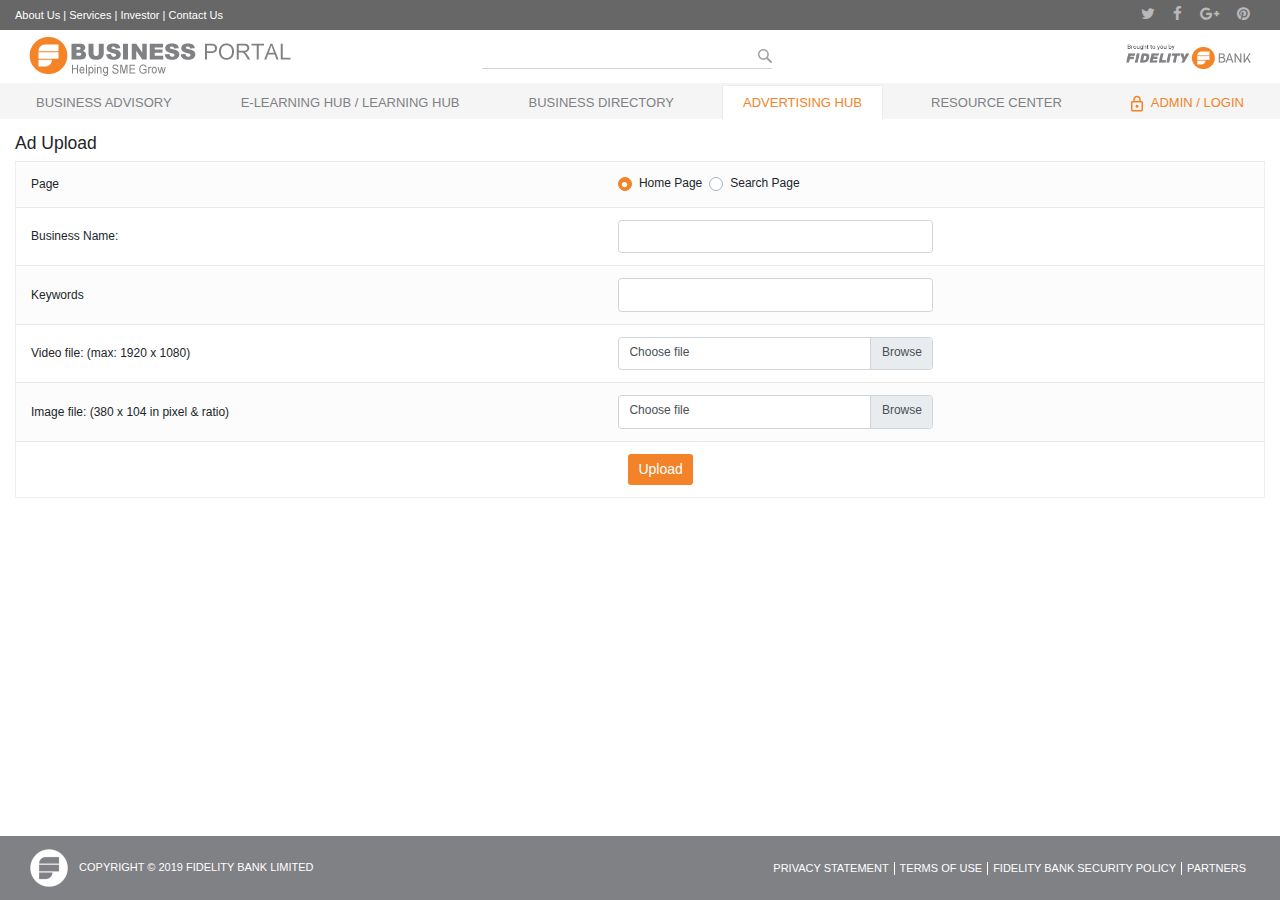
<file: adhub.html>
<!doctype html>
<html lang="en">
<head>
<meta charset="utf-8">
<meta name="viewport" content="width=device-width, initial-scale=1, shrink-to-fit=no">
<title>::FIDELITY BANK::</title>
<link href="css/bootstrap.min.css" rel="stylesheet" >
<link href="css/customstyle.css" rel="stylesheet" >
<link href="css/responsive.css" rel="stylesheet" media="screen">
<script src="https://ajax.googleapis.com/ajax/libs/jquery/3.3.1/jquery.min.js"></script>
        <script>
            $('#videofile').on('change',function(){
                //get the file name
                var fileName = $(this).val();
                //replace the "Choose a file" label
		$("#lblvideofile").html(fileName);
                $(this).next('.custom-file-label').html(fileName);
            })
		
            $('#imagefile').on('change',function(){
                //get the file name
                var fileName = $(this).val();
                //replace the "Choose a file" label
		$("#lblimagefile").html(fileName);
                $(this).next('.custom-file-label').html(fileName);
            })		
		
        </script>	
	
	
</head>
<body class="d-flex flex-column ">
  <header>
    <div class="top-bar">
      <div class="container d-flex">
        <div class="mr-auto"> <a href="#" title="About Us">About Us</a> | <a href="#" title="About Us">Services</a> | <a href="#" title="About Us">Investor</a> | <a href="#" title="About Us">Contact Us</a> </div>
        <div class="ml-auto"> 
          <a href="#" title="Facebook"><i class="fa fa-twitter top-social-link"></i></a>
          <a href="#" title="Facebook"><i class="fa fa-facebook top-social-link"></i></a>
          <a href="#" title="Facebook"><i class="fa fa-google-plus top-social-link"></i></a>
          <a href="#" title="Facebook"><i class="fa fa-pinterest top-social-link"></i></a>
          </div>
      </div>
    </div>
    <nav class="navbar navbar-expand-md navbar-light">
    <div class="container"> <a class="navbar-brand" href="index.html"><img src="images/logo.png"></a>
    
      <div class="ml-auto mr-auto">
        <form>
          <input type="text" class="form-control form-control-search">
        </form>
      </div>
      <button class="navbar-toggler" type="button" data-toggle="collapse" data-target="#navbarCollapse" aria-controls="navbarCollapse" aria-expanded="false" aria-label="Toggle navigation"> <span class="navbar-toggler-icon"></span> </button>
      <div class="ml-md-auto w-sm-100"> <a href="#" > <img src="images/copyrightlogo.png"> </a> </div>
    </div>
  </nav>
    <div class="collapse navbar-collapse d-md-block" id="navbarCollapse">
      <div class="navigation-container bg-grey">
        <div class="container">
          <ul class="text-uppercase navbar-nav mr-auto justify-content-between">
            <li class="nav-item dropdown"> <a class="nav-link" href="#"> Business Advisory <span class="sr-only">(current)</span></a>
              <div class="dropdown-menu" aria-labelledby="dropdown01"> <a class="dropdown-item" href="Legal-Requirements.html">Govt / Legal Requirment</a> <a class="dropdown-item" href="#">Toolkits</a> <a class="dropdown-item" href="Business-Checklists.html">Business Checklists</a> 
                <a class="dropdown-item" href="#">General Requirements </a> 
              </div>
            </li>
            <li class="nav-item"> <a class="nav-link" href="#">E-Learning Hub / Learning Hub </a> </li>
            <li class="nav-item"> <a class="nav-link" href="#">Business Directory </a> </li>
            <li class="nav-item active"> <a class="nav-link" href="adhub.html">Advertising Hub </a></li>
            <li class="nav-item"> <a class="nav-link" href="#">Resource Center</a></li>
            <li class="nav-item">  <a class="nav-link nav-link-orange" href="Dashboard.html"><span class="icon-login"></span> Admin / Login</a></li>
          </ul>
        </div>
      </div>
    </div>
  </header>
<main role="main" class="flex-shrink-0">
  <div class="container">
        <h5 class="mt-3">Ad Upload</h5>
		
		<form action="./index.html">		
		
		<div class="table-wrapper">
			<table class="table table-striped table-hover">
                <tbody>
                    <tr>
                      <td>Page</td>
                      <td>
                      <div class="form-inline">
                        <div class="custom-control custom-radio mr-sm-2">
						  <input type="radio" name="page" value="home" checked id="radio-homepage"  class="custom-control-input">
                          <label class="custom-control-label" for="radio-homepage"> Home Page</label>
                         
                          </div>
                            <div class="custom-control custom-radio mr-sm-2"  >
						  <input type="radio" name="page" value="search" id="radio-searchpage" class="custom-control-input">
                            <label class="custom-control-label" for="radio-searchpage">Search Page</label>
                          </div>
                          </div>			  
					  </td>
                    </tr>
                    <tr>
                      <td>Business Name:</td>
                      <td>
						<input type="text" name="businessname" value="" class="form-control w-50"> 			  
					  </td>
                    </tr>
                    <tr>
                      <td>Keywords</td>
                      <td>
                      
                     
							<input type="text" name="keywords" value="" class="form-control w-50">
                          	  
					  </td>
                    </tr>
                    <tr>
                      <td>Video file: (max: 1920 x 1080)</td>
                      <td>
                      <div class="custom-file w-50">
						<input type="file" name="video" class="custom-file-input " id="videofile">
                          <label class="custom-file-label" for="videofile" id="lblvideofile">Choose file</label>
                        </div>				  
					  </td>
                    </tr>
                    <tr>
                      <td>Image file: (380 x 104 in pixel & ratio)</td>
                      <td>
                      <div class="custom-file w-50">
						<input type="file" name="image"  class="custom-file-input " id="imagefile">
                          <label class="custom-file-label" for="imagefile" id="lblimagefile">Choose file</label>	
                        </div>			  
					  </td>
                    </tr>

                    <tr>
                      <td></td>
                      <td>
						<input type="submit" value="Upload" class="btn btn-primary float-left">
					  </td>
                    </tr>					
					
					</tbody>
			</table>
		</div>
		
		</form>		
				
  </div>
</main>
<footer class="footer mt-auto py-3">
  <div class="container">
    <div class="navbar text-uppercase">
      <div class="mr-auto footer-copyright"> <span class="footer-logo"></span> Copyright &copy; 2019 Fidelity bank limited </div>
      <ul class="navbar-nav ml-auto">
        <li class="nav-item"><a href="#" class="nav-link" title="Privacy Statement">Privacy Statement</a></li>
        <li class="nav-item"><a href="#" class="nav-link" title="Terms of use">Terms of use</a></li>
        <li class="nav-item"><a href="#" class="nav-link" title="Fidelity bank security policy">Fidelity bank security policy</a></li>
        <li class="nav-item"><a href="#" class="nav-link" title="Partners">Partners</a></li>
      </ul>
    </div>
  </div>
</footer>
<script src="js/jquery-3.3.1.slim.min.js"></script> 
<script src="js/bootstrap.bundle.min.js"></script>
<script type="text/javascript">
    $(document).ready(function(){
        $('[data-toggle="tooltip"]').tooltip();
    });
  </script>
  
<style type="text/css">
    .sbh_widget .card {
    border: none !important;
    border: unset !important;
  }
        </style>
    <div id="example-widget-container">
    </div>
    <script id="widget" src="https://bots-dev.smartbothub.com/9010/minifiedFiles/widget.js" botName="Fidelity Bank" botId="fidelitybank"
    botIcon="https://bots-dev.smartbothub.com/9010/v1/api/fidelitybank/getImages?name=getImages_1.png"
    botAvatar = "https://bots-dev.smartbothub.com/9010/v1/api/fidelitybank/getImages?name=icon.png"
       secret="$2a$05$Odd6GELFnDEMB/NOCVEluuebQ276QIkbtWr0Cx2a.isbPNlMVLnMa" type="text/javascript">
    </script>


</body>
</html>
</file>
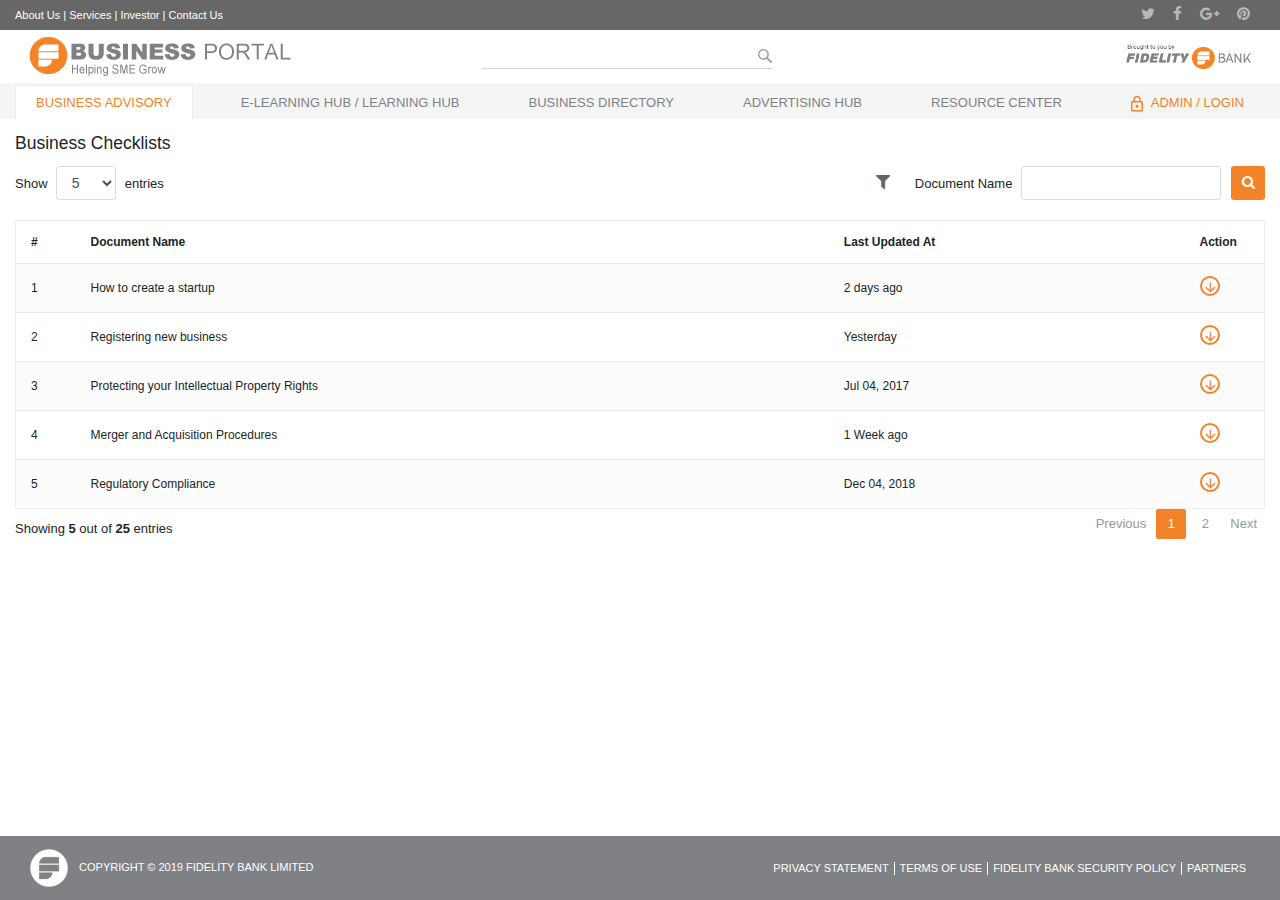
<file: Business-Checklists.html>
<!doctype html>
<html lang="en">
<head>
<meta charset="utf-8">
<meta name="viewport" content="width=device-width, initial-scale=1, shrink-to-fit=no">
<title>::FIDELITY BANK:: | Business Advisory </title>
 <link rel="icon" href="images/fav.png" type="image/png" sizes="32x32"> 
<link href="css/bootstrap.min.css" rel="stylesheet" >
<link href="css/customstyle.css" rel="stylesheet" >
<link href="css/responsive.css" rel="stylesheet" media="screen">
</head>
<body class="d-flex flex-column ">
  <header>
    <div class="top-bar">
      <div class="container d-flex">
        <div class="mr-auto"> <a href="#" title="About Us">About Us</a> | <a href="#" title="About Us">Services</a> | <a href="#" title="About Us">Investor</a> | <a href="#" title="About Us">Contact Us</a> </div>
        <div class="ml-auto"> 
          <a href="#" title="Facebook"><i class="fa fa-twitter top-social-link"></i></a>
          <a href="#" title="Facebook"><i class="fa fa-facebook top-social-link"></i></a>
          <a href="#" title="Facebook"><i class="fa fa-google-plus top-social-link"></i></a>
          <a href="#" title="Facebook"><i class="fa fa-pinterest top-social-link"></i></a>
          </div>
      </div>
    </div>
    <nav class="navbar navbar-expand-md navbar-light">
    <div class="container"> <a class="navbar-brand" href="index.html?video=creative.mp4&image=creative.png"><img src="images/logo.png"></a>
    
      <div class="ml-auto mr-auto">
        <form>
          <input type="text" class="form-control form-control-search">
        </form>
      </div>
      <button class="navbar-toggler" type="button" data-toggle="collapse" data-target="#navbarCollapse" aria-controls="navbarCollapse" aria-expanded="false" aria-label="Toggle navigation"> <span class="navbar-toggler-icon"></span> </button>
      <div class="ml-md-auto w-sm-100"> <a href="#" > <img src="images/copyrightlogo.png"> </a> </div>
    </div>
  </nav>
    <div class="collapse navbar-collapse d-md-block" id="navbarCollapse">
      <div class="navigation-container bg-grey">
        <div class="container">
          <ul class="text-uppercase navbar-nav mr-auto justify-content-between">
            <li class="nav-item active dropdown"> <a class="nav-link" href="#"> Business Advisory <span class="sr-only">(current)</span></a>
              <div class="dropdown-menu" aria-labelledby="dropdown01"> 
			  <a class="dropdown-item" href="Legal-Requirements.html">Govt / Legal Requirment</a> 
			  <a class="dropdown-item" href="toolkits.html">Toolkits</a> 
			  <a class="dropdown-item" href="Business-Checklists.html">Business Checklists</a> 
              <a class="dropdown-item" href="genenral-requirements.html">General Requirements </a> 
              </div>
            </li>
          <li class="nav-item"> <a class="nav-link" href="elearning.html">E-Learning Hub / Learning Hub </a> </li>
          <li class="nav-item"> <a class="nav-link" href="businessdirectory.html">Business Directory </a> </li>
          <li class="nav-item"> <a class="nav-link" href="adhub.html">Advertising Hub </a></li>
          <li class="nav-item"> <a class="nav-link" href="resourcecenter.html">Resource Center</a></li>
            <li class="nav-item">  <a class="nav-link nav-link-orange" href="Dashboard.html"><span class="icon-login"></span> Admin / Login</a></li>
          </ul>
        </div>
      </div>
    </div>
  </header>
<main role="main" class="flex-shrink-0">
  <div class="container">
        <h5 class="mt-3">Business Checklists</h5>
        <div class="table-wrapper">
                
                <div class="table-filter">
                  <div class="row">
                    <div class="col-sm-3">
                      <div class="show-entries">
                        <span>Show</span>
                        <select class="form-control">
                          <option>5</option>
                          <option>10</option>
                          <option>15</option>
                          <option>20</option>
                        </select>
                        <span>entries</span>
                      </div>
                    </div>
                    <div class="col-sm-9">
                      <button type="button" class="btn btn-primary"><i class="fa fa-search"></i></button>
                      <div class="filter-group">
                        <label>Document Name</label>
                        <input type="text" class="form-control">
                      </div>
                      <span class="filter-icon"><i class="fa fa-filter"></i></span>
                    </div>
                  </div>
                </div>
                <table class="table table-striped table-hover">
                  <thead>
                    <tr>
                      <th>#</th>
                      <th>Document Name</th>
                      <th>Last Updated At</th>
                      <th>Action</th>
                    </tr>
                  </thead>
                  <tbody>
                    <tr>
                      <td>1</td>
                      <td>How to create a startup</td>
                      <td>2 days ago</td>
                      <td><a href="./documents/Howtocreateastartup.pdf" target="_blank" class="view" title="Download" data-toggle="tooltip"><i class="material-icons">arrow_downward</i></a></td>
                    </tr>
                    <tr>
                      <td>2</td>
                      <td>Registering new business</td>
                      <td>Yesterday</td>
                      <td><a href="./documents/Registeringnewbusiness.pdf" target="_blank" class="view" title="Download" data-toggle="tooltip"><i class="material-icons">arrow_downward</i></a></td>
                    </tr>
                    <tr>
                      <td>3</td>
                      <td>Protecting your Intellectual Property Rights</td>
                      <td>Jul 04, 2017</td>
                      <td><a href="./documents/IntellectualProperty.pdf" class="view" target="_blank" title="Download" data-toggle="tooltip"><i class="material-icons">arrow_downward</i></a></td>
                    </tr>
                    <tr>
                      <td>4</td>
                      <td>Merger and Acquisition Procedures</td>
                      <td>1 Week ago</td>
                      <td><a href="./documents/MergerandAcquisitionProcedures.pdf" target="_blank" class="view" title="Download" data-toggle="tooltip"><i class="material-icons">arrow_downward</i></a></td>
                    </tr>
                    <tr>
                      <td>5</td>
                      <td>Regulatory Compliance </td>
                      <td>Dec 04, 2018</td>
                      <td><a href="./documents/RegulatoryCompliance.pdf" target="_blank" class="view" title="Download" data-toggle="tooltip"><i class="material-icons">arrow_downward</i></a></td>
                    </tr>
                    <!-- <tr>
                      <td>6</td>
                      <td>Tax Filing Requirements</td>
                      <td>Oct 14, 2017</td>
                      <td><a href="#" class="view" title="View Details" data-toggle="tooltip"><i class="material-icons">&#xE5C8;</i></a></td>
                    </tr>
                    <tr>
                      <td>7</td>
                      <td>VAT Registration</td>
                      <td>5 days ago</td>
                      <td><a href="#" class="view" title="Download" data-toggle="tooltip"><i class="material-icons">&#xE5C8;</i></a></td>
                    </tr>
                    <tr>
                      <td>8</td>
                      <td>Business Registration Requirement</td>
                      <td>Yesterday</td>
                      <td><a href="#" class="view" title="Download" data-toggle="tooltip"><i class="material-icons">&#xE5C8;</i></a></td>
                    </tr>
                    <tr>
                      <td>9</td>
                      <td>Tax Filing Requirements</td>
                      <td>Dec 04, 2018</td>
                      <td><a href="#" class="view" title="View Details" data-toggle="tooltip"><i class="material-icons">&#xE5C8;</i></a></td>
                    </tr>
                    <tr>
                      <td>10</td>
                      <td>Tax Filing Requirements</td>
                      <td>Jul 04, 2018</td>
                      <td><a href="#" class="view" title="View Details" data-toggle="tooltip"><i class="material-icons">&#xE5C8;</i></a></td>
                    </tr> -->
                  </tbody>
                </table>
                <div class="clearfix">
                  <div class="hint-text">Showing <b>5</b> out of <b>25</b> entries</div>
                  <ul class="pagination">
                    <li class="page-item disabled"><a href="#">Previous</a></li>
                    <li class="page-item active"><a href="#" class="page-link">1</a></li>
                    <li class="page-item"><a href="#" class="page-link">2</a></li>
                    <li class="page-item"><a href="#" class="page-link">Next</a></li>
                  </ul>
                </div>
              </div>
  </div>
</main>
<footer class="footer mt-auto py-3">
  <div class="container">
    <div class="navbar text-uppercase">
      <div class="mr-auto footer-copyright"> <span class="footer-logo"></span> Copyright &copy; 2019 Fidelity bank limited </div>
      <ul class="navbar-nav ml-auto">
        <li class="nav-item"><a href="#" class="nav-link" title="Privacy Statement">Privacy Statement</a></li>
        <li class="nav-item"><a href="#" class="nav-link" title="Terms of use">Terms of use</a></li>
        <li class="nav-item"><a href="#" class="nav-link" title="Fidelity bank security policy">Fidelity bank security policy</a></li>
        <li class="nav-item"><a href="#" class="nav-link" title="Partners">Partners</a></li>
      </ul>
    </div>
  </div>
</footer>
<script src="js/jquery-3.3.1.slim.min.js"></script> 
<script src="js/bootstrap.bundle.min.js"></script>
<script type="text/javascript">
    $(document).ready(function(){
        $('[data-toggle="tooltip"]').tooltip();
    });
  </script>

  
<style type="text/css">
    .sbh_widget .card {
    border: none !important;
    border: unset !important;
  }
        </style>
    <div id="example-widget-container">
    </div>
    <script id="widget" src="https://bots-dev.smartbothub.com/9010/minifiedFiles/widget.js" botName="Fidelity Bank" botId="fidelitybank"
    botIcon="https://bots-dev.smartbothub.com/9010/v1/api/fidelitybank/getImages?name=getImages_1.png"
    botAvatar = "https://bots-dev.smartbothub.com/9010/v1/api/fidelitybank/getImages?name=icon.png"
       secret="$2a$05$Odd6GELFnDEMB/NOCVEluuebQ276QIkbtWr0Cx2a.isbPNlMVLnMa" type="text/javascript">
    </script>

  
  </body>
</html>
</file>
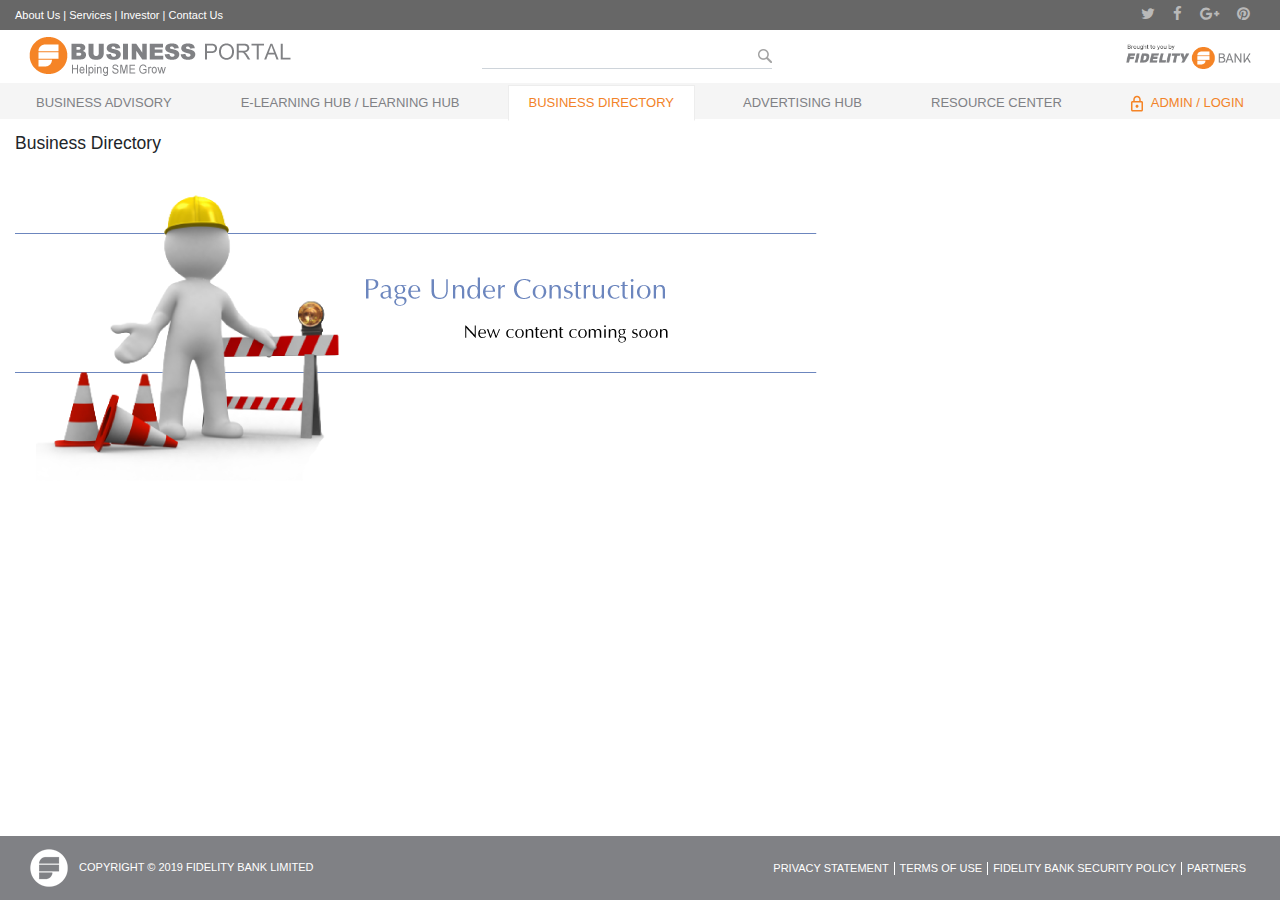
<file: businessdirectory.html>
<!doctype html>
<html lang="en">
<head>
<meta charset="utf-8">
<meta name="viewport" content="width=device-width, initial-scale=1, shrink-to-fit=no">
<title>::FIDELITY BANK:: | Business Directory</title>
<link href="css/bootstrap.min.css" rel="stylesheet" >
<link href="css/customstyle.css" rel="stylesheet" >
<link href="css/responsive.css" rel="stylesheet" media="screen">
</head>
<body class="d-flex flex-column ">
  <header>
    <div class="top-bar">
      <div class="container d-flex">
        <div class="mr-auto"> <a href="#" title="About Us">About Us</a> | <a href="#" title="About Us">Services</a> | <a href="#" title="About Us">Investor</a> | <a href="#" title="About Us">Contact Us</a> </div>
        <div class="ml-auto"> 
          <a href="#" title="Facebook"><i class="fa fa-twitter top-social-link"></i></a>
          <a href="#" title="Facebook"><i class="fa fa-facebook top-social-link"></i></a>
          <a href="#" title="Facebook"><i class="fa fa-google-plus top-social-link"></i></a>
          <a href="#" title="Facebook"><i class="fa fa-pinterest top-social-link"></i></a>
          </div>
      </div>
    </div>
    <nav class="navbar navbar-expand-md navbar-light">
    <div class="container"> <a class="navbar-brand" href="index.html?video=creative.mp4&image=creative.png"><img src="images/logo.png"></a>
    
      <div class="ml-auto mr-auto">
        <form>
          <input type="text" class="form-control form-control-search">
        </form>
      </div>
      <button class="navbar-toggler" type="button" data-toggle="collapse" data-target="#navbarCollapse" aria-controls="navbarCollapse" aria-expanded="false" aria-label="Toggle navigation"> <span class="navbar-toggler-icon"></span> </button>
      <div class="ml-md-auto w-sm-100"> <a href="#" > <img src="images/copyrightlogo.png"> </a> </div>
    </div>
  </nav>
    <div class="collapse navbar-collapse d-md-block" id="navbarCollapse">
      <div class="navigation-container bg-grey">
        <div class="container">
          <ul class="text-uppercase navbar-nav mr-auto justify-content-between">
            <li class="nav-item dropdown"> <a class="nav-link" href="#"> Business Advisory <span class="sr-only">(current)</span></a>
              <div class="dropdown-menu" aria-labelledby="dropdown01"> 
			  <a class="dropdown-item" href="Legal-Requirements.html">Govt / Legal Requirment</a> 
			  <a class="dropdown-item" href="toolkits.html">Toolkits</a> 
			  <a class="dropdown-item" href="Business-Checklists.html">Business Checklists</a> 
              <a class="dropdown-item" href="genenral-requirements.html">General Requirements </a> 
              </div>
            </li>
			
          <li class="nav-item"> <a class="nav-link" href="elearning.html">E-Learning Hub / Learning Hub </a> </li>
          <li class="nav-item active"> <a class="nav-link" href="businessdirectory.html">Business Directory </a> </li>
          <li class="nav-item"> <a class="nav-link" href="adhub.html">Advertising Hub </a></li>
          <li class="nav-item"> <a class="nav-link" href="resourcecenter.html">Resource Center</a></li>			
			
			
            <li class="nav-item">  <a class="nav-link nav-link-orange" href="Dashboard.html"><span class="icon-login"></span> Admin / Login</a></li>
          </ul>
        </div>
      </div>
    </div>
  </header>
<main role="main" class="flex-shrink-0">
  <div class="container">
          <h5 class="mt-3">Business Directory</h5>

        <img src="images/page-under-construction.png">
  </div>
</main>
<footer class="footer mt-auto py-3">
  <div class="container">
    <div class="navbar text-uppercase">
      <div class="mr-auto footer-copyright"> <span class="footer-logo"></span> Copyright &copy; 2019 Fidelity bank limited </div>
      <ul class="navbar-nav ml-auto">
        <li class="nav-item"><a href="#" class="nav-link" title="Privacy Statement">Privacy Statement</a></li>
        <li class="nav-item"><a href="#" class="nav-link" title="Terms of use">Terms of use</a></li>
        <li class="nav-item"><a href="#" class="nav-link" title="Fidelity bank security policy">Fidelity bank security policy</a></li>
        <li class="nav-item"><a href="#" class="nav-link" title="Partners">Partners</a></li>
      </ul>
    </div>
  </div>
</footer>
<script src="js/jquery-3.3.1.slim.min.js"></script> 
<script src="js/bootstrap.bundle.min.js"></script>
<script type="text/javascript">
    $(document).ready(function(){
        $('[data-toggle="tooltip"]').tooltip();
    });
  </script>
  
<style type="text/css">
    .sbh_widget .card {
    border: none !important;
    border: unset !important;
  }
        </style>
    <div id="example-widget-container">
    </div>
    <script id="widget" src="https://bots-dev.smartbothub.com/9010/minifiedFiles/widget.js" botName="Fidelity Bank" botId="fidelitybank"
    botIcon="https://bots-dev.smartbothub.com/9010/v1/api/fidelitybank/getImages?name=getImages_1.png"
    botAvatar = "https://bots-dev.smartbothub.com/9010/v1/api/fidelitybank/getImages?name=icon.png"
       secret="$2a$05$Odd6GELFnDEMB/NOCVEluuebQ276QIkbtWr0Cx2a.isbPNlMVLnMa" type="text/javascript">
    </script>


</body>
</html>
</file>
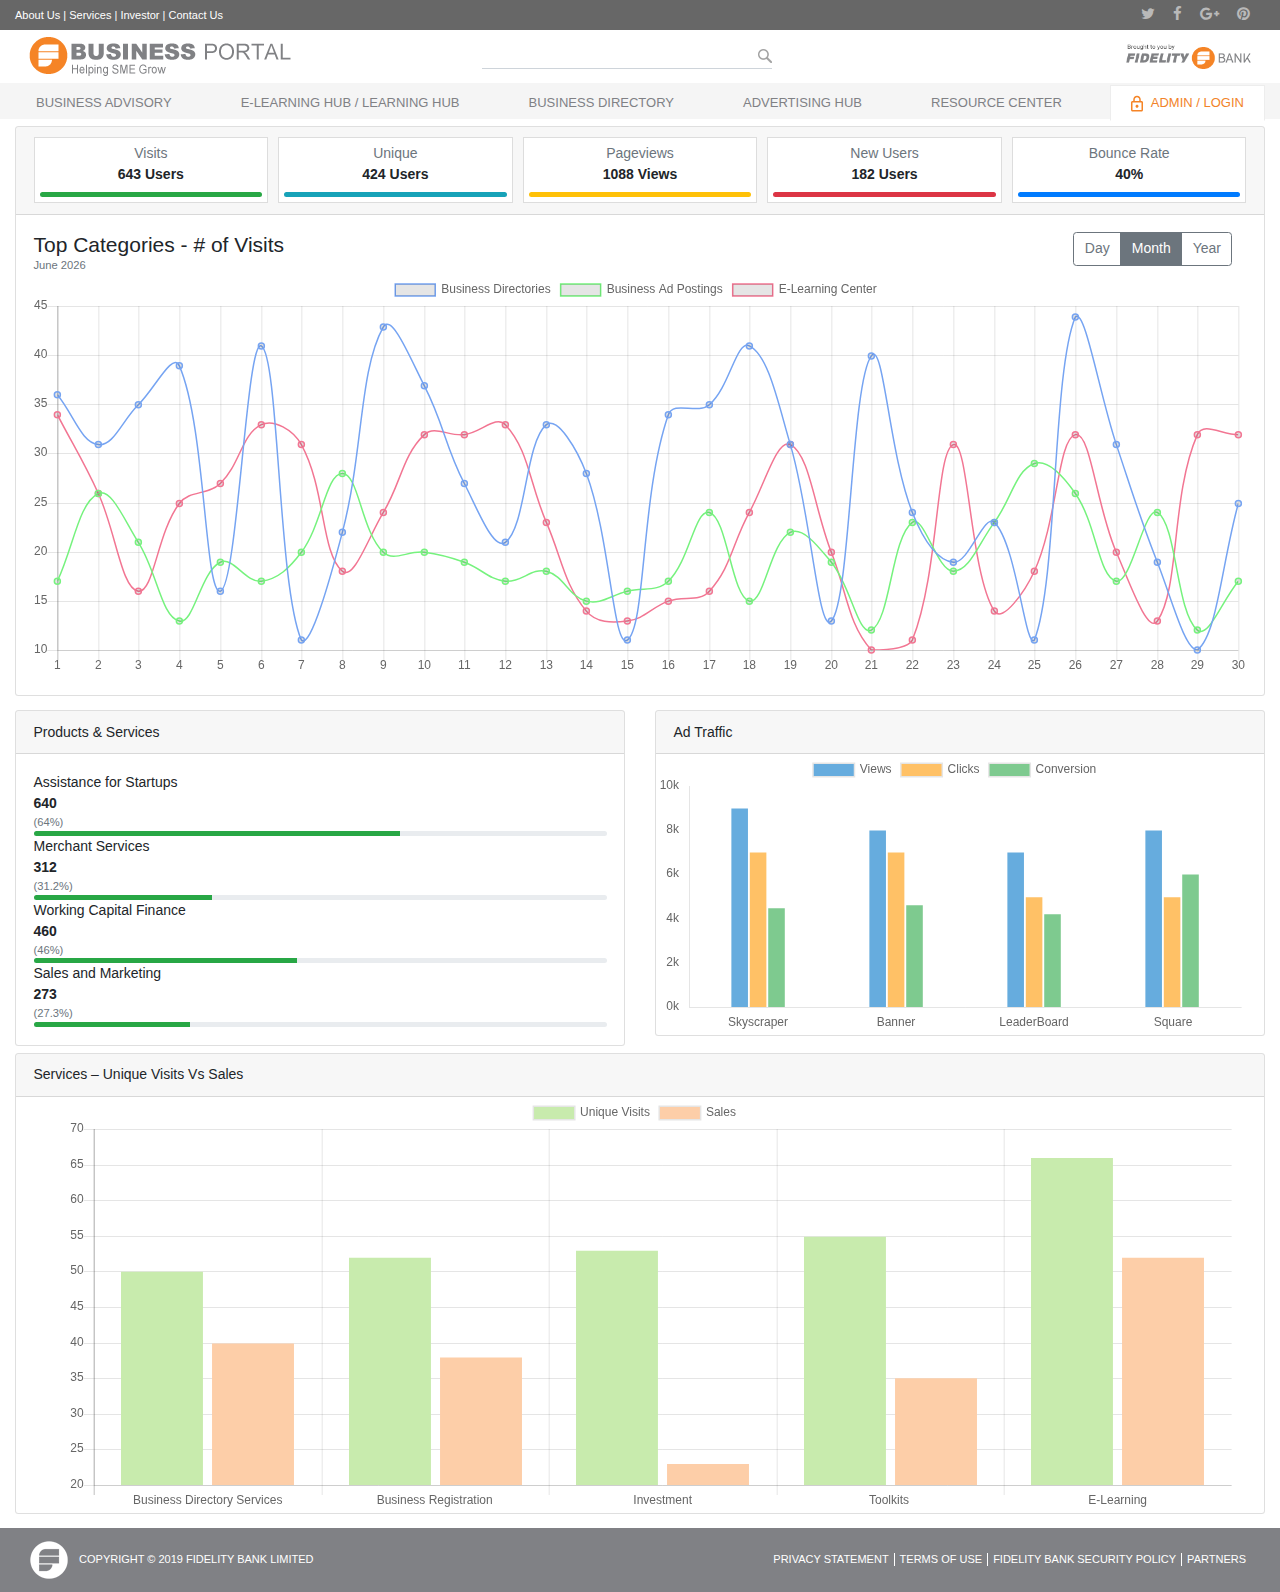
<file: Dashboard.html>
<!doctype html>
<html lang="en">

<head>
	<meta charset="utf-8">
	<meta name="viewport" content="width=device-width, initial-scale=1, shrink-to-fit=no">
	<title>::FIDELITY BANK:: | Dashboard</title>
	<link rel="icon" href="images/fav.png" type="image/png" sizes="32x32">
	<link href="css/bootstrap.min.css" rel="stylesheet">
	<link href="css/customstyle.css" rel="stylesheet">
	<link href="css/responsive.css" rel="stylesheet" media="screen">
	<script src="js/jquery-3.3.1.slim.min.js"></script>
	<script src="js/bootstrap.bundle.min.js"></script>
	<script src="js/Chart.min.js"></script>

</head>

<body class="d-flex flex-column ">

	<header>
		<div class="top-bar">
			<div class="container d-flex">
				<div class="mr-auto"> <a href="#" title="About Us">About Us</a> | <a href="#" title="About Us">Services</a> | <a
					 href="#" title="About Us">Investor</a> | <a href="#" title="About Us">Contact Us</a> </div>
				<div class="ml-auto">
					<a href="#" title="Facebook"><i class="fa fa-twitter top-social-link"></i></a>
					<a href="#" title="Facebook"><i class="fa fa-facebook top-social-link"></i></a>
					<a href="#" title="Facebook"><i class="fa fa-google-plus top-social-link"></i></a>
					<a href="#" title="Facebook"><i class="fa fa-pinterest top-social-link"></i></a>
				</div>
			</div>
		</div>
		<nav class="navbar navbar-expand-md navbar-light">
			<div class="container"> <a class="navbar-brand" href="index.html?video=creative.mp4&image=creative.png"><img src="images/logo.png"></a>

				<div class="ml-auto mr-auto">
					<form>
						<input type="text" class="form-control form-control-search">
					</form>
				</div>
				<button class="navbar-toggler" type="button" data-toggle="collapse" data-target="#navbarCollapse" aria-controls="navbarCollapse"
				 aria-expanded="false" aria-label="Toggle navigation"> <span class="navbar-toggler-icon"></span> </button>
				<div class="ml-md-auto w-sm-100"> <a href="#"> <img src="images/copyrightlogo.png"> </a> </div>
			</div>
		</nav>
		<div class="collapse navbar-collapse d-md-block" id="navbarCollapse">
			<div class="navigation-container bg-grey">
				<div class="container">
					<ul class="text-uppercase navbar-nav mr-auto justify-content-between">
						<li class="nav-item dropdown"> <a class="nav-link" href="#"> Business Advisory <span class="sr-only">(current)</span></a>
							<div class="dropdown-menu" aria-labelledby="dropdown01"> 
			  <a class="dropdown-item" href="Legal-Requirements.html">Govt / Legal Requirment</a> 
			  <a class="dropdown-item" href="toolkits.html">Toolkits</a> 
			  <a class="dropdown-item" href="Business-Checklists.html">Business Checklists</a> 
              <a class="dropdown-item" href="genenral-requirements.html">General Requirements </a> 
							</div>
						</li>
						
          <li class="nav-item"> <a class="nav-link" href="elearning.html">E-Learning Hub / Learning Hub </a> </li>
          <li class="nav-item"> <a class="nav-link" href="businessdirectory.html">Business Directory </a> </li>
          <li class="nav-item"> <a class="nav-link" href="adhub.html">Advertising Hub </a></li>
          <li class="nav-item"> <a class="nav-link" href="resourcecenter.html">Resource Center</a></li>
						
						<li class="nav-item active"> <a class="nav-link nav-link-orange" href="Dashboard.html"><span class="icon-login"></span>
								Admin / Login</a></li>
					</ul>
				</div>
			</div>
		</div>
	</header>


	<main role="main" class="flex-shrink-0">
		<div class="container mt-2">
			<div class="card">
				<div class="card-header">
					<div class="row text-center row-10-space">
						<div class="col-common col-sm-12 col-md mb-sm-0 mb-0 ">
							<div class="cardhead">
								<div class="text-muted">Visits</div>
								<strong>643 Users </strong>
								<div class="progress progress-xs mt-2">
									<div class="progress-bar bg-success" role="progressbar" style="width: 100%" aria-valuenow="40" aria-valuemin="0"
									 aria-valuemax="100"></div>
								</div>
							</div>
						</div>
						<div class="col-common col-sm-12 col-md mb-sm-0 mb-0">
							<div class="cardhead">
								<div class="text-muted">Unique</div>
								<strong>424 Users </strong>
								<div class="progress progress-xs mt-2">
									<div class="progress-bar bg-info" role="progressbar" style="width: 100%" aria-valuenow="20" aria-valuemin="0"
									 aria-valuemax="100"></div>
								</div>
							</div>
						</div>
						<div class="col-common col-sm-12 col-md mb-sm-0 mb-0">
							<div class="cardhead">
								<div class="text-muted">Pageviews</div>
								<strong>1088 Views </strong>
								<div class="progress progress-xs mt-2">
									<div class="progress-bar bg-warning" role="progressbar" style="width: 100%" aria-valuenow="60" aria-valuemin="0"
									 aria-valuemax="100"></div>
								</div>
							</div>
						</div>
						<div class="col-common col-sm-12 col-md mb-sm-0 mb-0">
							<div class="cardhead">
								<div class="text-muted">New Users</div>
								<strong>182 Users </strong>
								<div class="progress progress-xs mt-2">
									<div class="progress-bar bg-danger" role="progressbar" style="width: 100%" aria-valuenow="80" aria-valuemin="0"
									 aria-valuemax="100"></div>
								</div>
							</div>
						</div>
						<div class="col-common col-sm-12 col-md mb-sm-0 mb-0 ">
							<div class="cardhead">
								<div class="text-muted">Bounce Rate</div>
								<strong>40%</strong>
								<div class="progress progress-xs mt-2">
									<div class="progress-bar" role="progressbar" style="width: 100%" aria-valuenow="40" aria-valuemin="0"
									 aria-valuemax="100"></div>
								</div>
							</div>
						</div>
					</div>
				</div>
				<div class="card-body">
					<div class="row">
						<div class="col-sm-5">
							<h4 class="card-title mb-0">Top Categories - # of Visits</h4>
							<div class="small text-muted" id="categoryDate"></div>
						</div>
						<div class="col-sm-7 d-none d-md-block">
							<div class="btn-group btn-group-toggle float-right mr-3" data-toggle="buttons">
								<label class="btn btn-outline-secondary">
									<input id="option1" type="radio" name="options" autocomplete="off"> Day
								</label>
								<label class="btn btn-outline-secondary active">
									<input id="option2" type="radio" name="options" autocomplete="off" checked=""> Month
								</label>
								<label class="btn btn-outline-secondary">
									<input id="option3" type="radio" name="options" autocomplete="off"> Year
								</label>
							</div>
						</div>
					</div>
					<canvas id="myChart" width="900" height="300"></canvas>
				</div>
			</div>

			<div class="row mt-3">
				<div class="col-md-6">
					<div class="card">
						<div class="card-header"> Products &amp; Services </div>
						<div class="card-body">
							<div class="row">
								<div class="col-sm-12">
									<div class="progress-group">
										<div class="progress-group-header align-items-end">
											<i class="icon-globe progress-group-icon"></i>
											<div>Assistance for Startups</div>
											<div class="ml-auto font-weight-bold mr-2">640</div>
											<div class="text-muted small">(64%)</div>
										</div>
										<div class="progress-group-bars">
											<div class="progress progress-xs">
												<div class="progress-bar bg-success" role="progressbar" style="width: 64%" aria-valuenow="56" aria-valuemin="0"
												 aria-valuemax="100"></div>
											</div>
										</div>
									</div>
									<div class="progress-group">
										<div class="progress-group-header align-items-end">
											<i class="icon-social-facebook progress-group-icon"></i>
											<div>Merchant Services</div>
											<div class="ml-auto font-weight-bold mr-2">312</div>
											<div class="text-muted small">(31.2%)</div>
										</div>
										<div class="progress-group-bars">
											<div class="progress progress-xs">
												<div class="progress-bar bg-success" role="progressbar" style="width: 31.2%" aria-valuenow="15"
												 aria-valuemin="0" aria-valuemax="100"></div>
											</div>
										</div>
									</div>
									<div class="progress-group">
										<div class="progress-group-header align-items-end">
											<i class="icon-social-twitter progress-group-icon"></i>
											<div>Working Capital Finance</div>
											<div class="ml-auto font-weight-bold mr-2">460</div>
											<div class="text-muted small">(46%)</div>
										</div>
										<div class="progress-group-bars">
											<div class="progress progress-xs">
												<div class="progress-bar bg-success" role="progressbar" style="width: 46%" aria-valuenow="11" aria-valuemin="0"
												 aria-valuemax="100"></div>
											</div>
										</div>
									</div>
									<div class="progress-group">
										<div class="progress-group-header align-items-end">
											<i class="icon-social-linkedin progress-group-icon"></i>
											<div>Sales and Marketing</div>
											<div class="ml-auto font-weight-bold mr-2">273</div>
											<div class="text-muted small">(27.3%)</div>
										</div>
										<div class="progress-group-bars">
											<div class="progress progress-xs">
												<div class="progress-bar bg-success" role="progressbar" style="width: 27.3%" aria-valuenow="8"
												 aria-valuemin="0" aria-valuemax="100"></div>
											</div>
										</div>
									</div>
								</div>

							</div>


						</div>
					</div>
				</div>

				<div class="col-md-6">
					<div class="card">
						<div class="card-header"> Ad Traffic </div>

						<div><canvas id="barChart" width="300" height="139"></canvas></div>
					</div>
				</div>
			</div>
		</div>
		</div>
		</div>
		</div>
		</div>

		<div class="container mt-2 mb-3">

			<div class="card">
				<div class="card-header">Services – Unique Visits Vs Sales</div>
				<div>
					<canvas id="myverticalChart" width="600" height="200vh"></canvas>
				</div>
			</div>


		</div>
		<!------Popup starts------------------>
		<div class="modal fade" id="modal1">
			<div class="modal-dialog modal-lg">
				<div class="modal-content">
					<div class="modal-header">
						<h4 class="modal-title">Details - <span class="date"></span></h4>
						<button type="button" class="close" data-dismiss="modal">&times;</button>
					</div>
					<div class="modal-body">
						<div class="accordion" id="categoryAccordion">
							<div class="card">
								<div class="card-header">
									<button class="btn btn-link" id="bd" type="button" data-toggle="collapse" data-target="#collapseBD"
									 aria-expanded="true" aria-controls="collapseOne">
										Business Directories
									</button>
									<div class="btn float-right">Number of visits - <span id="bdVisit"></span></div>
								</div>

								<div id="collapseBD" class="collapse" aria-labelledby="bd" data-parent="#categoryAccordion">
									<div class="card-body"  >
										<div class="table-responsive" style="height:250px" id="bdTable">
										
									</div>
								</div>
							</div>
							<div class="card">
								<div class="card-header">
									<button class="btn btn-link" id="ad" type="button" data-toggle="collapse" data-target="#collapseAD"
									 aria-expanded="true" aria-controls="collapseOne">
										Business Ad Postings
									</button>
									<div class="btn float-right">Number of visits - <span id="adVisit"></span></div>
								</div>

								<div id="collapseAD" class="collapse" aria-labelledby="ad" data-parent="#categoryAccordion">
									<div class="card-body">
										<div class="table-responsive" style="height:250px" id="adTable">
										
									</div>
								</div>
							</div>
							<div class="card">
								<div class="card-header">
									<button class="btn btn-link" id="el" type="button" data-toggle="collapse" data-target="#collapseEL"
									 aria-expanded="true" aria-controls="collapseOne">
										E-Learning Center
									</button>
									<div class="btn float-right">Number of visits - <span id="elVisit"></span></div>


								</div>

								<div id="collapseEL" class="collapse" aria-labelledby="bd" data-parent="#categoryAccordion">
									<div class="card-body">
										<div class="table-responsive" style="height:250px" id="elTable">
										
									</div>
								</div>
							</div>

						</div>


					</div>
					<div class="modal-footer">
						<button type="button" class="btn btn-danger" data-dismiss="modal">Close</button>
					</div>
				</div>
			</div>
		</div>
		<!---Popup ends------------------->
	</main>

	<footer class="footer mt-auto py-3">
		<div class="container">
			<div class="navbar text-uppercase">
				<div class="mr-auto footer-copyright"> <span class="footer-logo"></span> Copyright &copy; 2019 Fidelity bank
					limited </div>
				<ul class="navbar-nav ml-auto">
					<li class="nav-item"><a href="#" class="nav-link" title="Privacy Statement">Privacy Statement</a></li>
					<li class="nav-item"><a href="#" class="nav-link" title="Terms of use">Terms of use</a></li>
					<li class="nav-item"><a href="#" class="nav-link" title="Fidelity bank security policy">Fidelity bank security
							policy</a></li>
					<li class="nav-item"><a href="#" class="nav-link" title="Partners">Partners</a></li>
				</ul>

			</div>
		</div>
	</footer>

	<script src="js/chart.js"></script>

</body>

</html>
</file>
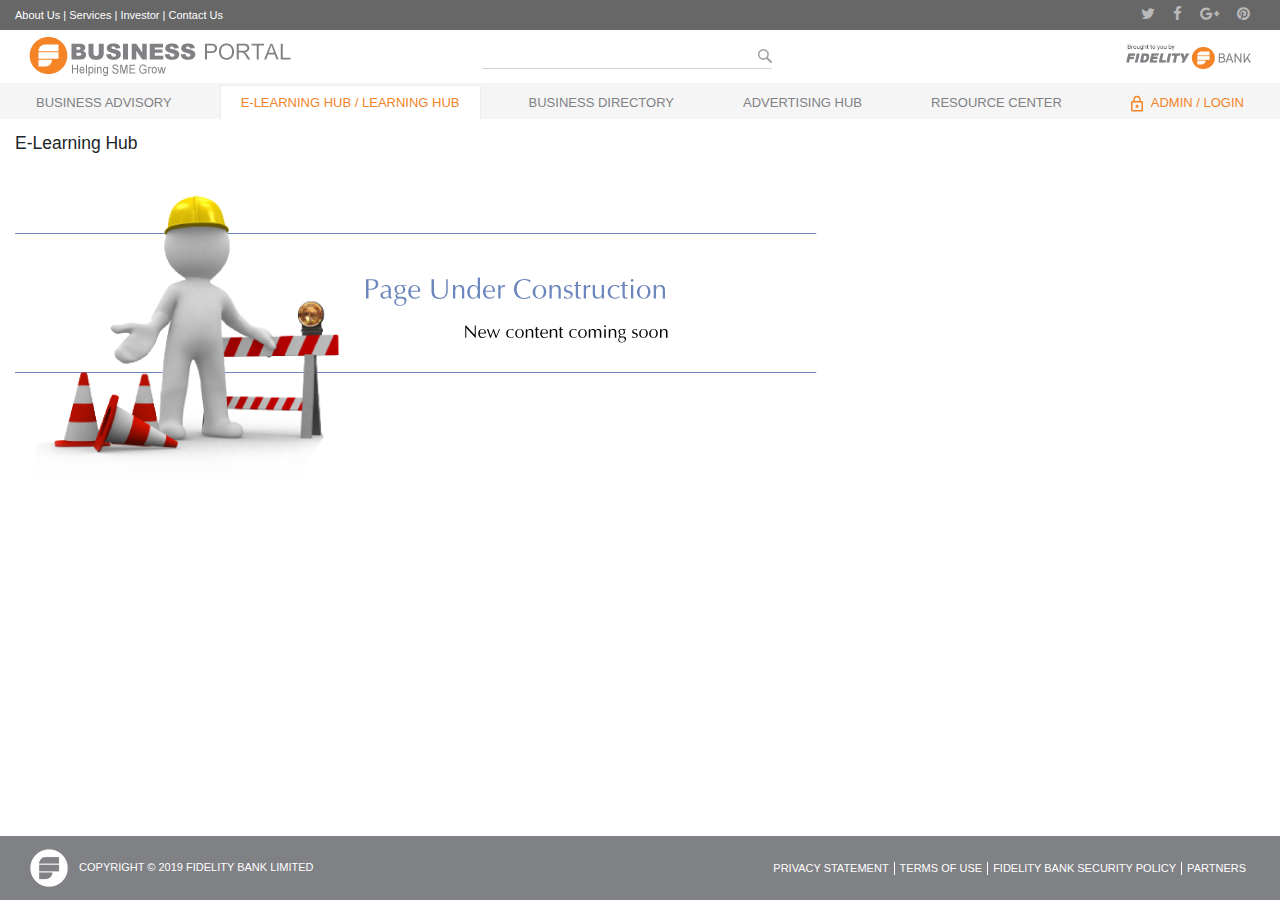
<file: elearning.html>
<!doctype html>
<html lang="en">
<head>
<meta charset="utf-8">
<meta name="viewport" content="width=device-width, initial-scale=1, shrink-to-fit=no">
<title>::FIDELITY BANK:: | E-Learning</title>
<link href="css/bootstrap.min.css" rel="stylesheet" >
<link href="css/customstyle.css" rel="stylesheet" >
<link href="css/responsive.css" rel="stylesheet" media="screen">
</head>
<body class="d-flex flex-column ">
  <header>
    <div class="top-bar">
      <div class="container d-flex">
        <div class="mr-auto"> <a href="#" title="About Us">About Us</a> | <a href="#" title="About Us">Services</a> | <a href="#" title="About Us">Investor</a> | <a href="#" title="About Us">Contact Us</a> </div>
        <div class="ml-auto"> 
          <a href="#" title="Facebook"><i class="fa fa-twitter top-social-link"></i></a>
          <a href="#" title="Facebook"><i class="fa fa-facebook top-social-link"></i></a>
          <a href="#" title="Facebook"><i class="fa fa-google-plus top-social-link"></i></a>
          <a href="#" title="Facebook"><i class="fa fa-pinterest top-social-link"></i></a>
          </div>
      </div>
    </div>
    <nav class="navbar navbar-expand-md navbar-light">
    <div class="container"> <a class="navbar-brand" href="index.html?video=creative.mp4&image=creative.png"><img src="images/logo.png"></a>
    
      <div class="ml-auto mr-auto">
        <form>
          <input type="text" class="form-control form-control-search">
        </form>
      </div>
      <button class="navbar-toggler" type="button" data-toggle="collapse" data-target="#navbarCollapse" aria-controls="navbarCollapse" aria-expanded="false" aria-label="Toggle navigation"> <span class="navbar-toggler-icon"></span> </button>
      <div class="ml-md-auto w-sm-100"> <a href="#" > <img src="images/copyrightlogo.png"> </a> </div>
    </div>
  </nav>
    <div class="collapse navbar-collapse d-md-block" id="navbarCollapse">
      <div class="navigation-container bg-grey">
        <div class="container">
          <ul class="text-uppercase navbar-nav mr-auto justify-content-between">
            <li class="nav-item dropdown"> <a class="nav-link" href="#"> Business Advisory <span class="sr-only">(current)</span></a>
              <div class="dropdown-menu" aria-labelledby="dropdown01"> 
			  <a class="dropdown-item" href="Legal-Requirements.html">Govt / Legal Requirment</a> 
			  <a class="dropdown-item" href="toolkits.html">Toolkits</a> 
			  <a class="dropdown-item" href="Business-Checklists.html">Business Checklists</a> 
              <a class="dropdown-item" href="genenral-requirements.html">General Requirements </a> 
              </div>
            </li>
			
          <li class="nav-item active"> <a class="nav-link" href="elearning.html">E-Learning Hub / Learning Hub </a> </li>
          <li class="nav-item"> <a class="nav-link" href="businessdirectory.html">Business Directory </a> </li>
          <li class="nav-item"> <a class="nav-link" href="adhub.html">Advertising Hub </a></li>
          <li class="nav-item"> <a class="nav-link" href="resourcecenter.html">Resource Center</a></li>
			
            <li class="nav-item">  <a class="nav-link nav-link-orange" href="Dashboard.html"><span class="icon-login"></span> Admin / Login</a></li>
          </ul>
        </div>
      </div>
    </div>
  </header>
<main role="main" class="flex-shrink-0">
  <div class="container">
          <h5 class="mt-3">E-Learning Hub</h5>

        <img src="images/page-under-construction.png">
  </div>
</main>
<footer class="footer mt-auto py-3">
  <div class="container">
    <div class="navbar text-uppercase">
      <div class="mr-auto footer-copyright"> <span class="footer-logo"></span> Copyright &copy; 2019 Fidelity bank limited </div>
      <ul class="navbar-nav ml-auto">
        <li class="nav-item"><a href="#" class="nav-link" title="Privacy Statement">Privacy Statement</a></li>
        <li class="nav-item"><a href="#" class="nav-link" title="Terms of use">Terms of use</a></li>
        <li class="nav-item"><a href="#" class="nav-link" title="Fidelity bank security policy">Fidelity bank security policy</a></li>
        <li class="nav-item"><a href="#" class="nav-link" title="Partners">Partners</a></li>
      </ul>
    </div>
  </div>
</footer>
<script src="js/jquery-3.3.1.slim.min.js"></script> 
<script src="js/bootstrap.bundle.min.js"></script>
<script type="text/javascript">
    $(document).ready(function(){
        $('[data-toggle="tooltip"]').tooltip();
    });
  </script>
  
<style type="text/css">
    .sbh_widget .card {
    border: none !important;
    border: unset !important;
  }
        </style>
    <div id="example-widget-container">
    </div>
    <script id="widget" src="https://bots-dev.smartbothub.com/9010/minifiedFiles/widget.js" botName="Fidelity Bank" botId="fidelitybank"
    botIcon="https://bots-dev.smartbothub.com/9010/v1/api/fidelitybank/getImages?name=getImages_1.png"
    botAvatar = "https://bots-dev.smartbothub.com/9010/v1/api/fidelitybank/getImages?name=icon.png"
       secret="$2a$05$Odd6GELFnDEMB/NOCVEluuebQ276QIkbtWr0Cx2a.isbPNlMVLnMa" type="text/javascript">
    </script>


</body>
</html>
</file>
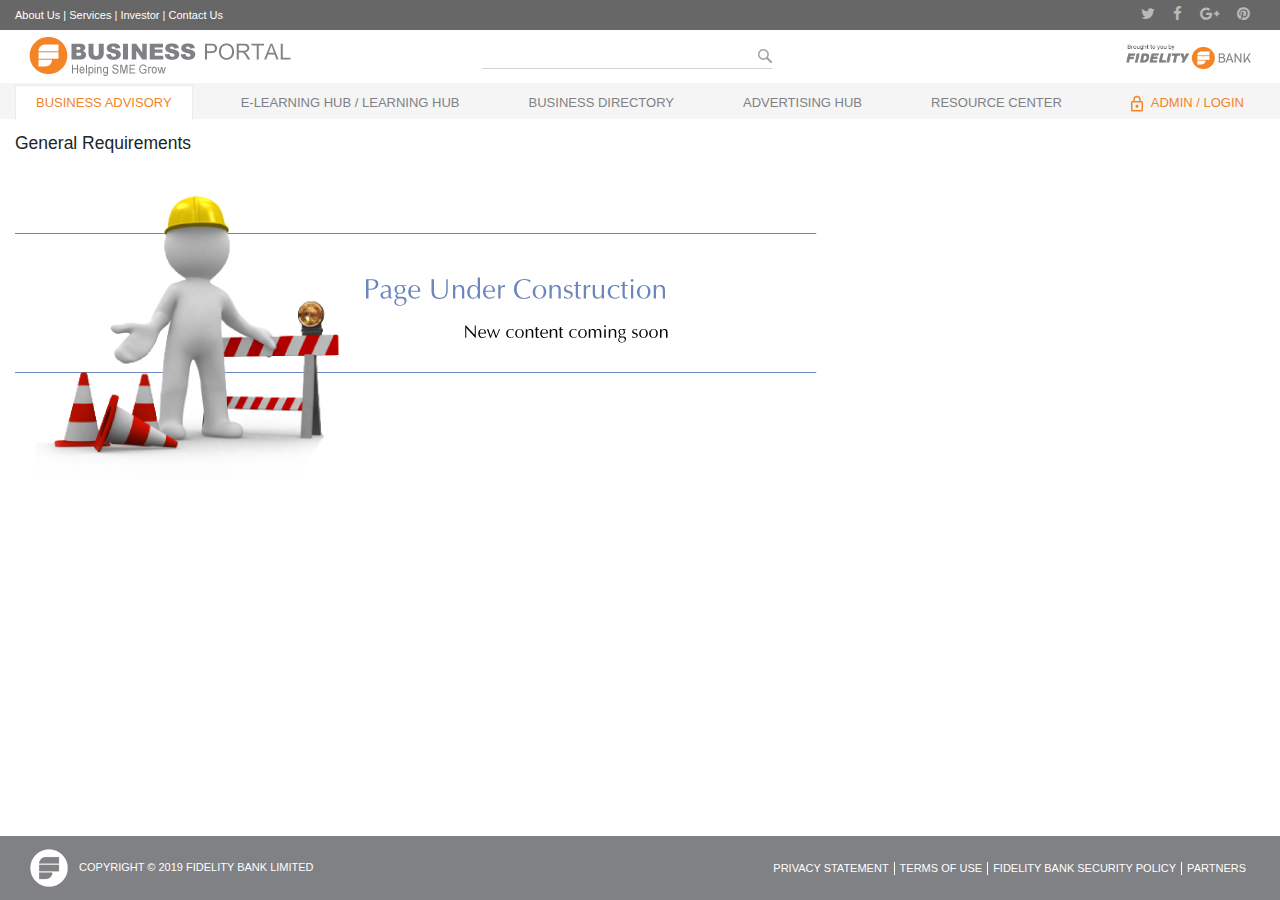
<file: genenral-requirements.html>
<!doctype html>
<html lang="en">
<head>
<meta charset="utf-8">
<meta name="viewport" content="width=device-width, initial-scale=1, shrink-to-fit=no">
<title>::FIDELITY BANK:: | Business Advisory</title>
<link href="css/bootstrap.min.css" rel="stylesheet" >
<link href="css/customstyle.css" rel="stylesheet" >
<link href="css/responsive.css" rel="stylesheet" media="screen">
</head>
<body class="d-flex flex-column ">
  <header>
    <div class="top-bar">
      <div class="container d-flex">
        <div class="mr-auto"> <a href="#" title="About Us">About Us</a> | <a href="#" title="About Us">Services</a> | <a href="#" title="About Us">Investor</a> | <a href="#" title="About Us">Contact Us</a> </div>
        <div class="ml-auto"> 
          <a href="#" title="Facebook"><i class="fa fa-twitter top-social-link"></i></a>
          <a href="#" title="Facebook"><i class="fa fa-facebook top-social-link"></i></a>
          <a href="#" title="Facebook"><i class="fa fa-google-plus top-social-link"></i></a>
          <a href="#" title="Facebook"><i class="fa fa-pinterest top-social-link"></i></a>
          </div>
      </div>
    </div>
    <nav class="navbar navbar-expand-md navbar-light">
    <div class="container"> <a class="navbar-brand" href="index.html?video=creative.mp4&image=creative.png"><img src="images/logo.png"></a>
    
      <div class="ml-auto mr-auto">
        <form>
          <input type="text" class="form-control form-control-search">
        </form>
      </div>
      <button class="navbar-toggler" type="button" data-toggle="collapse" data-target="#navbarCollapse" aria-controls="navbarCollapse" aria-expanded="false" aria-label="Toggle navigation"> <span class="navbar-toggler-icon"></span> </button>
      <div class="ml-md-auto w-sm-100"> <a href="#" > <img src="images/copyrightlogo.png"> </a> </div>
    </div>
  </nav>
    <div class="collapse navbar-collapse d-md-block" id="navbarCollapse">
      <div class="navigation-container bg-grey">
        <div class="container">
          <ul class="text-uppercase navbar-nav mr-auto justify-content-between">
            <li class="nav-item active dropdown"> <a class="nav-link" href="#"> Business Advisory <span class="sr-only">(current)</span></a>
              <div class="dropdown-menu" aria-labelledby="dropdown01"> 
			  <a class="dropdown-item" href="Legal-Requirements.html">Govt / Legal Requirment</a> 
			  <a class="dropdown-item" href="toolkits.html">Toolkits</a> 
			  <a class="dropdown-item" href="Business-Checklists.html">Business Checklists</a> 
              <a class="dropdown-item" href="genenral-requirements.html">General Requirements </a> 
              </div>
            </li>
          <li class="nav-item"> <a class="nav-link" href="elearning.html">E-Learning Hub / Learning Hub </a> </li>
          <li class="nav-item"> <a class="nav-link" href="businessdirectory.html">Business Directory </a> </li>
          <li class="nav-item"> <a class="nav-link" href="adhub.html">Advertising Hub </a></li>
          <li class="nav-item"> <a class="nav-link" href="resourcecenter.html">Resource Center</a></li>
			
            <li class="nav-item">  <a class="nav-link nav-link-orange" href="Dashboard.html"><span class="icon-login"></span> Admin / Login</a></li>
          </ul>
        </div>
      </div>
    </div>
  </header>
<main role="main" class="flex-shrink-0">
  <div class="container">
          <h5 class="mt-3">General Requirements</h5>

        <img src="images/page-under-construction.png">
  </div>
</main>
<footer class="footer mt-auto py-3">
  <div class="container">
    <div class="navbar text-uppercase">
      <div class="mr-auto footer-copyright"> <span class="footer-logo"></span> Copyright &copy; 2019 Fidelity bank limited </div>
      <ul class="navbar-nav ml-auto">
        <li class="nav-item"><a href="#" class="nav-link" title="Privacy Statement">Privacy Statement</a></li>
        <li class="nav-item"><a href="#" class="nav-link" title="Terms of use">Terms of use</a></li>
        <li class="nav-item"><a href="#" class="nav-link" title="Fidelity bank security policy">Fidelity bank security policy</a></li>
        <li class="nav-item"><a href="#" class="nav-link" title="Partners">Partners</a></li>
      </ul>
    </div>
  </div>
</footer>
<script src="js/jquery-3.3.1.slim.min.js"></script> 
<script src="js/bootstrap.bundle.min.js"></script>
<script type="text/javascript">
    $(document).ready(function(){
        $('[data-toggle="tooltip"]').tooltip();
    });
  </script>
  
<style type="text/css">
    .sbh_widget .card {
    border: none !important;
    border: unset !important;
  }
        </style>
    <div id="example-widget-container">
    </div>
    <script id="widget" src="https://bots-dev.smartbothub.com/9010/minifiedFiles/widget.js" botName="Fidelity Bank" botId="fidelitybank"
    botIcon="https://bots-dev.smartbothub.com/9010/v1/api/fidelitybank/getImages?name=getImages_1.png"
    botAvatar = "https://bots-dev.smartbothub.com/9010/v1/api/fidelitybank/getImages?name=icon.png"
       secret="$2a$05$Odd6GELFnDEMB/NOCVEluuebQ276QIkbtWr0Cx2a.isbPNlMVLnMa" type="text/javascript">
    </script>


</body>
</html>
</file>
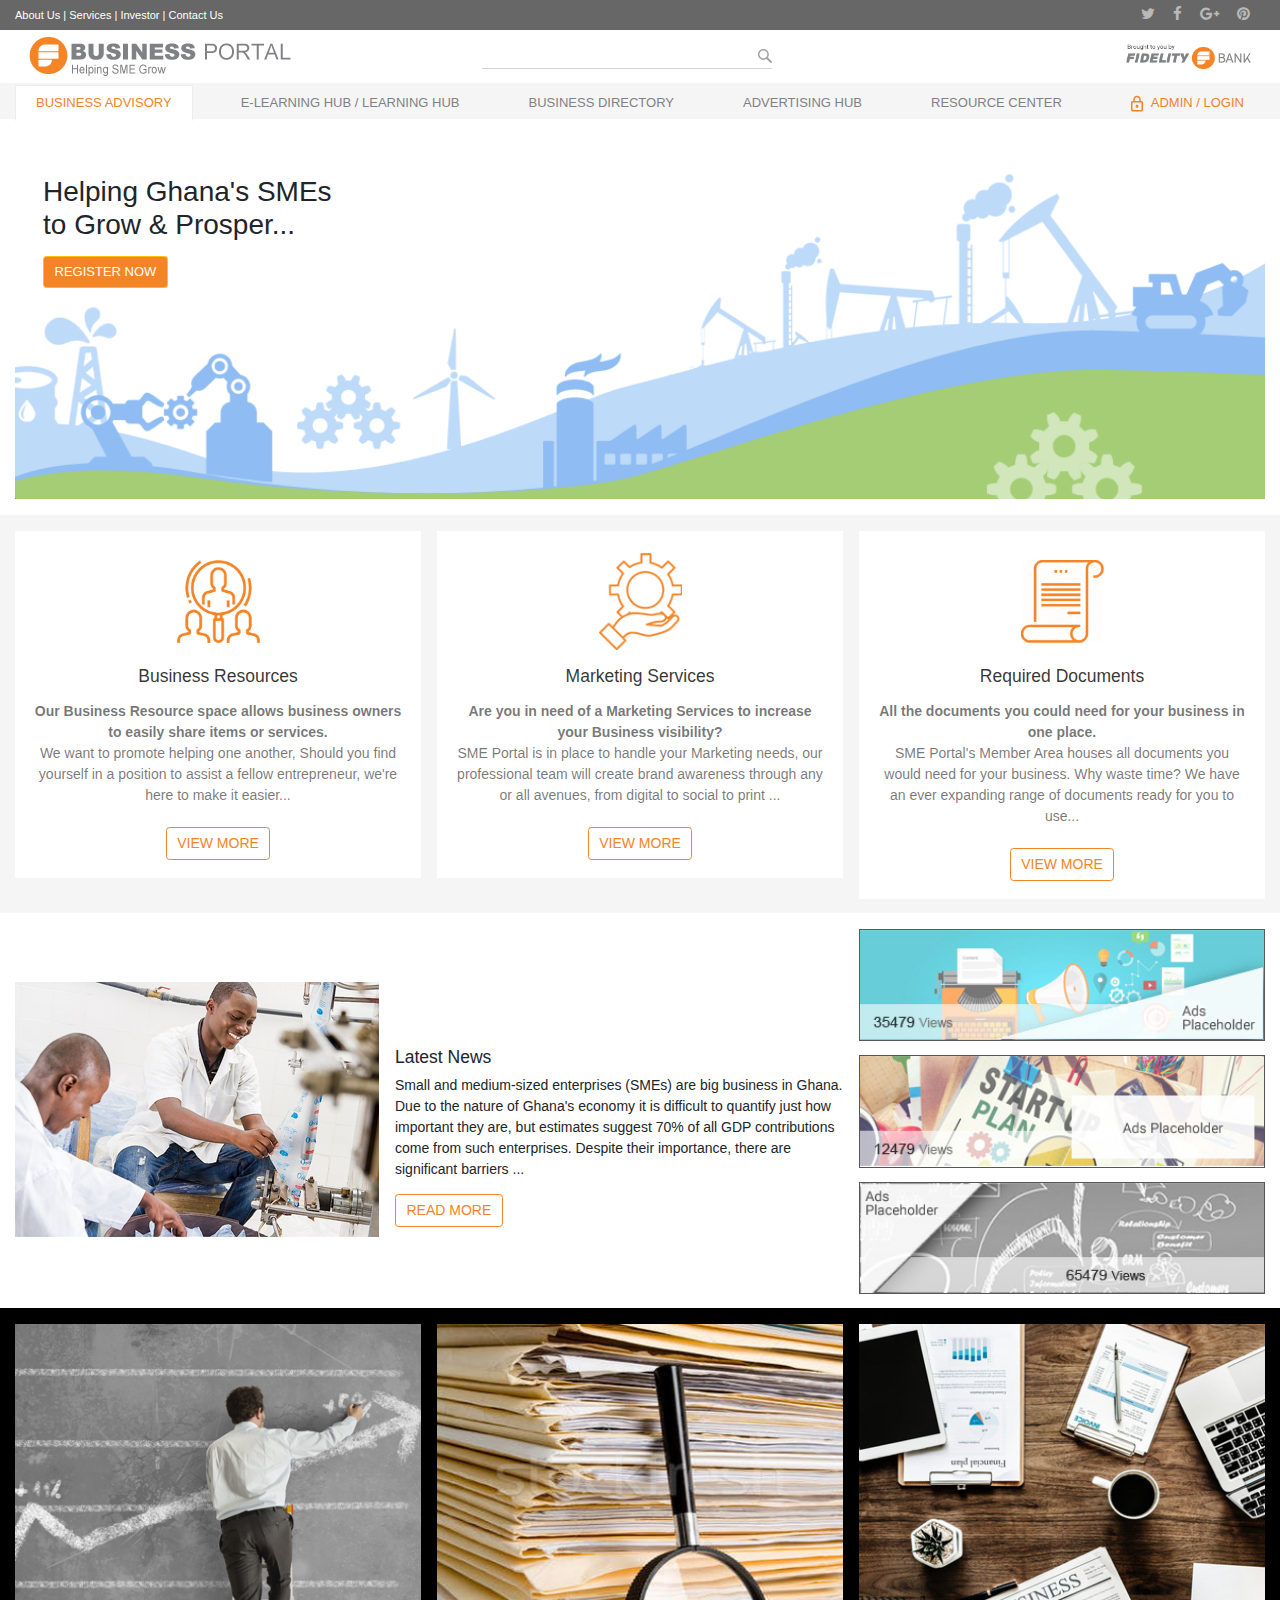
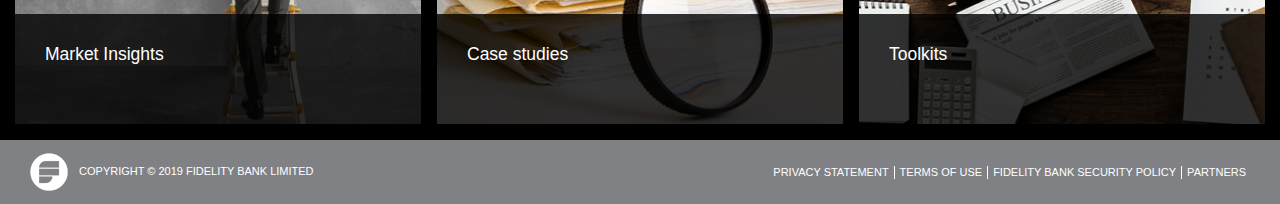
<file: index-2.html>
<!doctype html>
<html lang="en">
<head>
<meta charset="utf-8">
<meta name="viewport" content="width=device-width, initial-scale=1, shrink-to-fit=no">
<title>::FIDELITY BANK::</title>
<link href="css/bootstrap.min.css" rel="stylesheet" >
<link href="css/customstyle.css" rel="stylesheet" >
<link href="css/responsive.css" rel="stylesheet" media="screen">
</head>
<body class="d-flex flex-column ">
<header>
  <div class="top-bar">
    <div class="container d-flex">
      <div class="mr-auto"> <a href="#" title="About Us">About Us</a> | <a href="#" title="About Us">Services</a> | <a href="#" title="About Us">Investor</a> | <a href="#" title="About Us">Contact Us</a> </div>
      <div class="ml-auto"> 
        <a href="#" title="Facebook"><i class="fa fa-twitter top-social-link"></i></a>
        <a href="#" title="Facebook"><i class="fa fa-facebook top-social-link"></i></a>
        <a href="#" title="Facebook"><i class="fa fa-google-plus top-social-link"></i></a>
        <a href="#" title="Facebook"><i class="fa fa-pinterest top-social-link"></i></a>
        </div>
    </div>
  </div>
  <nav class="navbar navbar-expand-md navbar-light">
    <div class="container"> <a class="navbar-brand" href="index.html"><img src="images/logo.png"></a>
    
      <div class="ml-auto mr-auto">
        <form>
          <input type="text" class="form-control form-control-search">
        </form>
      </div>
      <button class="navbar-toggler" type="button" data-toggle="collapse" data-target="#navbarCollapse" aria-controls="navbarCollapse" aria-expanded="false" aria-label="Toggle navigation"> <span class="navbar-toggler-icon"></span> </button>
      <div class="ml-md-auto w-sm-100"> <a href="#" > <img src="images/copyrightlogo.png"> </a> </div>
    </div>
  </nav>
  <div class="collapse navbar-collapse d-md-block" id="navbarCollapse">
    <div class="navigation-container bg-grey">
      <div class="container">
        <ul class="text-uppercase navbar-nav mr-auto justify-content-between">
          <li class="nav-item active dropdown"> <a class="nav-link" href="#"> Business Advisory <span class="sr-only">(current)</span></a>
            <div class="dropdown-menu" aria-labelledby="dropdown01"> 
			  <a class="dropdown-item" href="Legal-Requirements.html">Govt / Legal Requirment</a> 
			  <a class="dropdown-item" href="toolkits.html">Toolkits</a> 
			  <a class="dropdown-item" href="Business-Checklists.html">Business Checklists</a> 
              <a class="dropdown-item" href="genenral-requirements.html">General Requirements </a> 
            </div>
          </li>
          <li class="nav-item"> <a class="nav-link" href="#">E-Learning Hub / Learning Hub </a> </li>
          <li class="nav-item"> <a class="nav-link" href="#">Business Directory </a> </li>
          <li class="nav-item"> <a class="nav-link" href="#">Advertising Hub </a></li>
          <li class="nav-item"> <a class="nav-link" href="#">Resource Center</a></li>
          <li class="nav-item">  <a class="nav-link nav-link-orange" href="Dashboard.html"><span class="icon-login"></span> Admin / Login</a></li>
        </ul>
      </div>
    </div>
  </div>
</header>
<main role="main" class="flex-shrink-0">
  <div class="container">
    <div class="jumbotron custom-jumbotron ">
      <!-- <h2>Know Better. Do Well. Grow Big... </h2> -->
      <h2>Helping Ghana's SMEs<br>
        to Grow & Prosper...
        
        </h2>
      <p class="mt-3"><a class="btn btn-warning btn-md bg-register text-uppercase" href="#" role="button">Register Now</a></p>
    </div>
  </div>
  <section class="page-section page-section-ourservices bg-grey">
    <div class="container">
      <div class="row row-16-space">
        <div class="col-common col-sm-4">
          <div class="card text-center card-profile mb-3">
            <div class="card-body">
              <div class="profile-img mb-3 mt-1"> <span class="icon-100 icon-business"></span> </div>
              <h5 class="heading5 mb-3">Business Resources </h5>
              <p class="profile-content mb-4"><b>Our Business Resource space allows business owners to easily share items or services.</b> <br>We want to promote helping one another, Should you find yourself in a position to assist a fellow entrepreneur, we're here to make it easier...</p>
              <a href="#" class="btn btn-outline-warning btn-viewmore" title="View More">View More</a> </div>
          </div>
        </div>
        <div class="col-common col-sm-4">
          <div class="card text-center card-profile mb-3">
            <div class="card-body">
              <div class="profile-img mb-3 mt-1"> <span class="icon-100 icon-marketing"></span> </div>
              <h5 class="heading5 mb-3">Marketing Services</h5>
              <p class="profile-content mb-4"><b>Are you in need of a Marketing Services to increase your Business visibility? </b></br>
SME Portal is in place to handle your Marketing needs, our professional team will create brand awareness through any or all avenues, from digital to social to print 
...</p>
              <a href="#" class="btn btn-outline-warning btn-viewmore" title="View More">View More</a> </div>
          </div>
        </div>
        <div class="col-common col-sm-4">
          <div class="card text-center card-profile mb-3">
            <div class="card-body">
              <div class="profile-img mb-3 mt-1"> <span class="icon-100 icon-document"></span> </div>
              <h5 class="heading5 mb-3">Required Documents</h5>
              <p class="profile-content mb-4"><b>All the documents you could need for your business in one place.</b><br> 
              SME Portal's Member Area houses all documents you would need for your business. Why waste time? We have an ever expanding range of documents ready for you to use...</p>
              <a href="#" class="btn btn-outline-warning btn-viewmore" title="View More">View More</a> </div>
          </div>
        </div>
      </div>
    </div>
  </section>
  <section class="page-section page-section-recommended">
    <div class="container">
    <div class="row row-16-space">
      <div class="col-common col-sm-8">
        <div class="media custom-media align-items-center">
          <div class="profile-img mb-3 mt-1"> <img src="images/recommended-logo.png"> </div>
          <div class="media-body">
            <h5 class="mt-0">Latest News</h5>
            <p>Small and medium-sized enterprises (SMEs) are big business in Ghana. Due to the nature of Ghana's economy it is difficult to quantify just how important they are, but estimates suggest 70% of all GDP contributions come from such enterprises. Despite their importance, there are significant barriers ...</p>
            <a href="#" class="btn btn-outline-warning btn-viewmore" title="View More">Read More</a> </div>
        </div>
      </div>
      <div class="col-common col-sm-4">
        <div class="text-advertise mb-3"> <img src="images/img-advertisement01.jpg" alt="img-advertisement01.jpg" class="img-advertisement"> </div>
        <div class="bg-grey text-advertise mb-3"> <img src="images/img-advertisement02.jpg" alt="img-advertisement02.jpg" class="img-advertisement"> </div>
        <div class="bg-grey text-advertise mb-3"> <img src="images/img-advertisement03.jpg" alt="img-advertisement03.jpg" class="img-advertisement"> </div>
      </div>
    </div>
    </div>
  </section>
  <section class="page-section page-section-services">
    <div class="box-container">
      <div class="container">
        <div class=" row row-16-space">
          <div class="col-common col-sm-4">
            <div class="box">
              <div class="img-container"> <img src="images/img-market.png" class="img-custom-fluid"> </div>
              <div class="box-content">
                <h5 class="m-0">Market Insights</h5>
              </div>
            </div>
          </div>
          <div class="col-common col-sm-4">
            <div class="box">
              <div class="img-container"> <img src="images/img-casestudies.jpg" class="img-custom-fluid"> </div>
              <div class="box-content">
                <h5 class="m-0">Case studies</h5>
              </div>
            </div>
          </div>
          <div class="col-common col-sm-4">
            <div class="box">
              <div class="img-container"> <img src="images/img-toolkit.jpg" class="img-custom-fluid"> </div>
              <div class="box-content">
                <h5 class="m-0">Toolkits</h5>
              </div>
            </div>
          </div>
        </div>
      </div>
    </div>
  </section>
 
</main>
<footer class="footer mt-auto py-3">
  <div class="container">
    <div class="navbar text-uppercase">
      <div class="mr-auto footer-copyright"> <span class="footer-logo"></span> Copyright &copy; 2019 Fidelity bank limited </div>
      <ul class="navbar-nav ml-auto">
        <li class="nav-item"><a href="#" class="nav-link" title="Privacy Statement">Privacy Statement</a></li>
        <li class="nav-item"><a href="#" class="nav-link" title="Terms of use">Terms of use</a></li>
        <li class="nav-item"><a href="#" class="nav-link" title="Fidelity bank security policy">Fidelity bank security policy</a></li>
        <li class="nav-item"><a href="#" class="nav-link" title="Partners">Partners</a></li>
      </ul>
    </div>
  </div>
</footer>
<script src="js/jquery-3.3.1.slim.min.js"></script> 
<script src="js/bootstrap.bundle.min.js"></script>
  
      <div id="example-widget-container">
    </div>
    <script id="widget" src="https://bots-dev.smartbothub.com/9009/minifiedFiles/widget.js" botName="Fidelity Bank" botId="fidelitybank"
    botIcon="https://bots-dev.smartbothub.com/9009/v1/api/fidelitybank/getImages?name=getImages_1.png"
    botAvatar = "https://bots-dev.smartbothub.com/9009/v1/api/fidelitybank/getImages?name=icon.png"
       secret="$2a$05$Odd6GELFnDEMB/NOCVEluuebQ276QIkbtWr0Cx2a.isbPNlMVLnMa" autoLoad="true" type="text/javascript">
    </script>

</body>
</html>
</file>
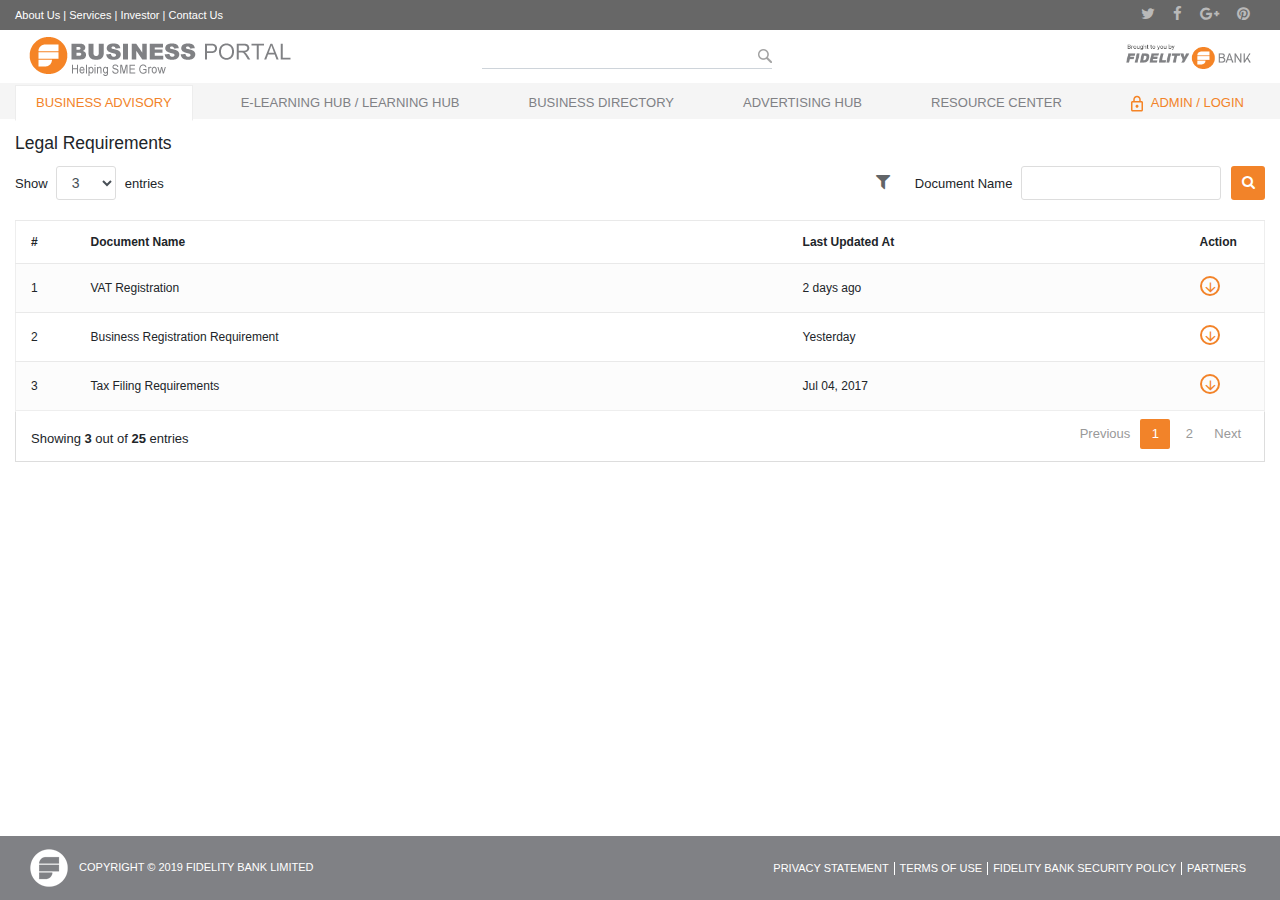
<file: Legal-Requirements.html>
<!doctype html>
<html lang="en">
<head>
<meta charset="utf-8">
<meta name="viewport" content="width=device-width, initial-scale=1, shrink-to-fit=no">
<title>::FIDELITY BANK::</title>
<link href="css/bootstrap.min.css" rel="stylesheet" >
<link href="css/customstyle.css" rel="stylesheet" >
<link href="css/responsive.css" rel="stylesheet" media="screen">
</head>
<body class="d-flex flex-column ">
  <header>
    <div class="top-bar">
      <div class="container d-flex">
        <div class="mr-auto"> <a href="#" title="About Us">About Us</a> | <a href="#" title="About Us">Services</a> | <a href="#" title="About Us">Investor</a> | <a href="#" title="About Us">Contact Us</a> </div>
        <div class="ml-auto"> 
          <a href="#" title="Facebook"><i class="fa fa-twitter top-social-link"></i></a>
          <a href="#" title="Facebook"><i class="fa fa-facebook top-social-link"></i></a>
          <a href="#" title="Facebook"><i class="fa fa-google-plus top-social-link"></i></a>
          <a href="#" title="Facebook"><i class="fa fa-pinterest top-social-link"></i></a>
          </div>
      </div>
    </div>
    <nav class="navbar navbar-expand-md navbar-light">
    <div class="container"> <a class="navbar-brand" href="index.html?video=creative.mp4&image=creative.png"><img src="images/logo.png"></a>
    
      <div class="ml-auto mr-auto">
        <form>
          <input type="text" class="form-control form-control-search">
        </form>
      </div>
      <button class="navbar-toggler" type="button" data-toggle="collapse" data-target="#navbarCollapse" aria-controls="navbarCollapse" aria-expanded="false" aria-label="Toggle navigation"> <span class="navbar-toggler-icon"></span> </button>
      <div class="ml-md-auto w-sm-100"> <a href="#" > <img src="images/copyrightlogo.png"> </a> </div>
    </div>
  </nav>
    <div class="collapse navbar-collapse d-md-block" id="navbarCollapse">
      <div class="navigation-container bg-grey">
        <div class="container">
          <ul class="text-uppercase navbar-nav mr-auto justify-content-between">
            <li class="nav-item active dropdown"> <a class="nav-link" href="#"> Business Advisory <span class="sr-only">(current)</span></a>
              <div class="dropdown-menu" aria-labelledby="dropdown01"> 
			  <a class="dropdown-item" href="Legal-Requirements.html">Govt / Legal Requirment</a> 
			  <a class="dropdown-item" href="toolkits.html">Toolkits</a> 
			  <a class="dropdown-item" href="Business-Checklists.html">Business Checklists</a> 
              <a class="dropdown-item" href="genenral-requirements.html">General Requirements </a> 
              </div>
            </li>
          <li class="nav-item"> <a class="nav-link" href="elearning.html">E-Learning Hub / Learning Hub </a> </li>
          <li class="nav-item"> <a class="nav-link" href="businessdirectory.html">Business Directory </a> </li>
          <li class="nav-item"> <a class="nav-link" href="adhub.html">Advertising Hub </a></li>
          <li class="nav-item"> <a class="nav-link" href="resourcecenter.html">Resource Center</a></li>
            <li class="nav-item">  <a class="nav-link nav-link-orange" href="Dashboard.html"><span class="icon-login"></span> Admin / Login</a></li>
          </ul>
        </div>
      </div>
    </div>
  </header>
<main role="main" class="flex-shrink-0">
  <div class="container">
        <h5 class="mt-3">Legal Requirements</h5>
        <div class="table-wrapper">
       
                <div class="table-filter">
                  <div class="row">
                    <div class="col-sm-3">
                      <div class="show-entries">
                        <span>Show</span>
                        <select class="form-control">
                          <option>3</option>
                          <option>10</option>
                          <option>15</option>
                          <option>20</option>
                        </select>
                        <span>entries</span>
                      </div>
                    </div>
                    <div class="col-sm-9">
                      <button type="button" class="btn btn-primary"><i class="fa fa-search"></i></button>
                      <div class="filter-group">
                        <label>Document Name</label>
                        <input type="text" class="form-control">
                      </div>
                      <span class="filter-icon"><i class="fa fa-filter"></i></span>
                    </div>
                  </div>
                </div>
                <table class="table table-striped table-hover">
                  <thead>
                    <tr>
                      <th>#</th>
                      <th>Document Name</th>
                      <th>Last Updated At</th>
                      <th>Action</th>
                    </tr>
                  </thead>
                  <tbody>
                    <tr>
                      <td>1</td>
                      <td>VAT Registration</td>
                      <td>2 days ago</td>
                      <td><a href="./documents/VATRegistrationForm.pdf" target="_blank" class="view" title="Download" data-toggle="tooltip"><i class="material-icons">arrow_downward</i></a></td>
                    </tr>
                    <tr>
                      <td>2</td>
                      <td>Business Registration Requirement</td>
                      <td>Yesterday</td>
                      <td><a href="./documents/BusinessRegistrationForm.pdf" target="_blank" class="view" title="Download" data-toggle="tooltip"><i class="material-icons">arrow_downward</i></a></td>
                    </tr>
                    <tr>
                      <td>3</td>
                      <td>Tax Filing Requirements</td>
                      <td>Jul 04, 2017</td>
                      <td><a href="./documents/TaxFilingRequirements.pdf" target="_blank" class="view" title="Download" data-toggle="tooltip"><i class="material-icons">arrow_downward</i></a></td>
                    </tr>
<!--                    <tr>
                      <td>4</td>
                      <td>VAT Registration</td>
                      <td>1 Week ago</td>
                      <td><a href="./documents/TaxFilingRequirements.pdf" target="_blank" class="view" title="Download" data-toggle="tooltip"><i class="material-icons">arrow_downward</i></a></td>
                    </tr>
                    <tr>
                      <td>5</td>
                      <td>Business Registration Requirement</td>
                      <td>Dec 04, 2018</td>
                      <td><a href="./documents/TaxFilingRequirements.pdf" target="_blank" class="view" title="Download" data-toggle="tooltip"><i class="material-icons">arrow_downward</i></a></td>
                    </tr>-->
                    <!-- <tr>
                      <td>6</td>
                      <td>Tax Filing Requirements</td>
                      <td>Oct 14, 2017</td>
                      <td><a href="#" class="view" title="View Details" data-toggle="tooltip"><i class="material-icons">&#xE5C8;</i></a></td>
                    </tr>
                    <tr>
                      <td>7</td>
                      <td>VAT Registration</td>
                      <td>5 days ago</td>
                      <td><a href="#" class="view" title="Download" data-toggle="tooltip"><i class="material-icons">&#xE5C8;</i></a></td>
                    </tr>
                    <tr>
                      <td>8</td>
                      <td>Business Registration Requirement</td>
                      <td>Yesterday</td>
                      <td><a href="#" class="view" title="Download" data-toggle="tooltip"><i class="material-icons">&#xE5C8;</i></a></td>
                    </tr>
                    <tr>
                      <td>9</td>
                      <td>Tax Filing Requirements</td>
                      <td>Dec 04, 2018</td>
                      <td><a href="#" class="view" title="View Details" data-toggle="tooltip"><i class="material-icons">&#xE5C8;</i></a></td>
                    </tr>
                    <tr>
                      <td>10</td>
                      <td>Tax Filing Requirements</td>
                      <td>Jul 04, 2018</td>
                      <td><a href="#" class="view" title="View Details" data-toggle="tooltip"><i class="material-icons">&#xE5C8;</i></a></td>
                    </tr> -->
                  </tbody>
                </table>
                <div class="clearfix table-pagination">
                  <div class="hint-text">Showing <b>3</b> out of <b>25</b> entries</div>
                  <ul class="pagination">
                    <li class="page-item disabled"><a href="#">Previous</a></li>
                    <li class="page-item active"><a href="#" class="page-link">1</a></li>
                    <li class="page-item"><a href="#" class="page-link">2</a></li>
                    <li class="page-item"><a href="#" class="page-link">Next</a></li>
                  </ul>
                </div>
              </div>
  </div>
</main>
<footer class="footer mt-auto py-3">
  <div class="container">
    <div class="navbar text-uppercase">
      <div class="mr-auto footer-copyright"> <span class="footer-logo"></span> Copyright &copy; 2019 Fidelity bank limited </div>
      <ul class="navbar-nav ml-auto">
        <li class="nav-item"><a href="#" class="nav-link" title="Privacy Statement">Privacy Statement</a></li>
        <li class="nav-item"><a href="#" class="nav-link" title="Terms of use">Terms of use</a></li>
        <li class="nav-item"><a href="#" class="nav-link" title="Fidelity bank security policy">Fidelity bank security policy</a></li>
        <li class="nav-item"><a href="#" class="nav-link" title="Partners">Partners</a></li>
      </ul>
    </div>
  </div>
</footer>
<script src="js/jquery-3.3.1.slim.min.js"></script> 
<script src="js/bootstrap.bundle.min.js"></script>
<script type="text/javascript">
    $(document).ready(function(){
        $('[data-toggle="tooltip"]').tooltip();
    });
  </script>
  
<style type="text/css">
    .sbh_widget .card {
    border: none !important;
    border: unset !important;
  }
        </style>
    <div id="example-widget-container">
    </div>
    <script id="widget" src="https://bots-dev.smartbothub.com/9010/minifiedFiles/widget.js" botName="Fidelity Bank" botId="fidelitybank"
    botIcon="https://bots-dev.smartbothub.com/9010/v1/api/fidelitybank/getImages?name=getImages_1.png"
    botAvatar = "https://bots-dev.smartbothub.com/9010/v1/api/fidelitybank/getImages?name=icon.png"
       secret="$2a$05$Odd6GELFnDEMB/NOCVEluuebQ276QIkbtWr0Cx2a.isbPNlMVLnMa" type="text/javascript">
    </script>


</body>
</html>
</file>
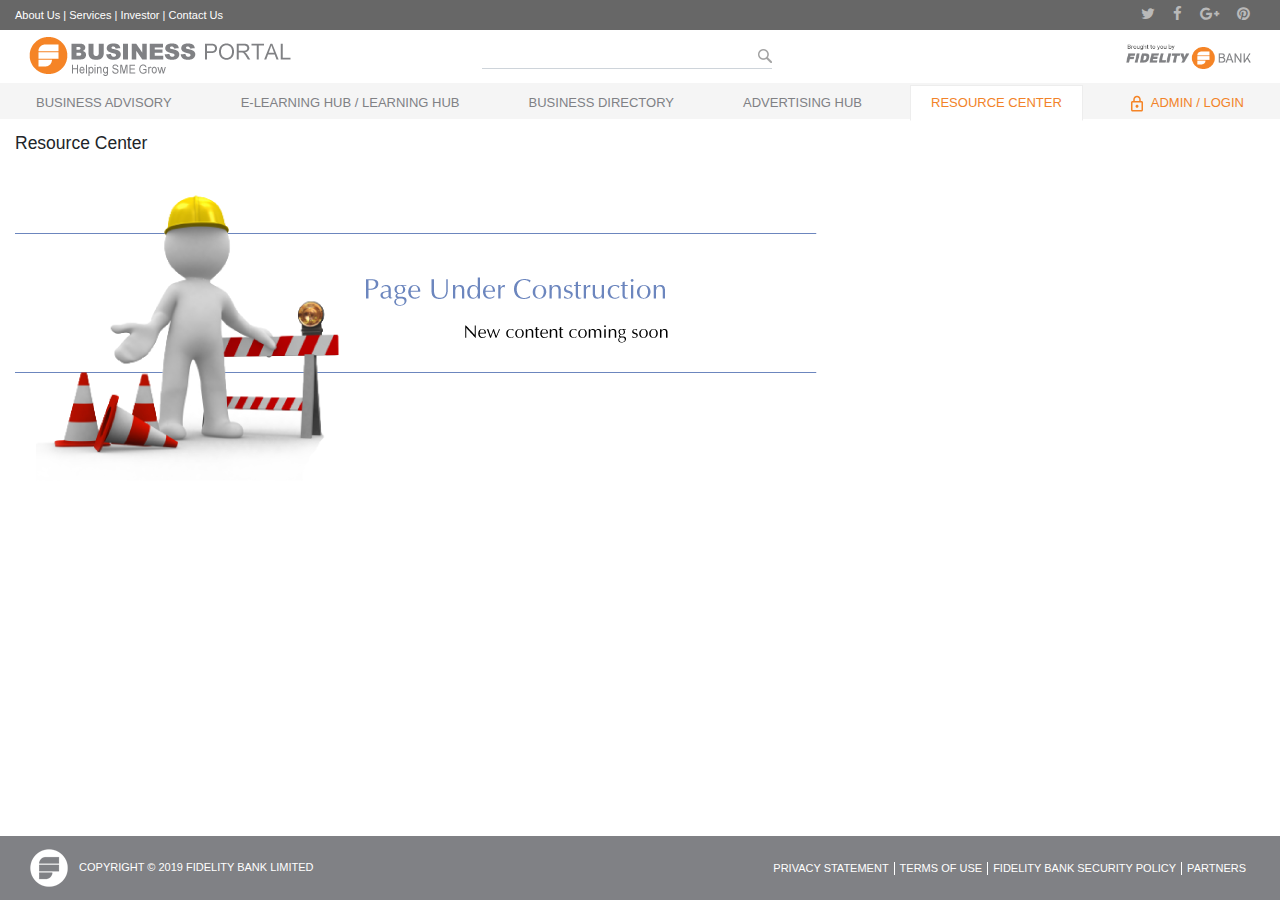
<file: resourcecenter.html>
<!doctype html>
<html lang="en">
<head>
<meta charset="utf-8">
<meta name="viewport" content="width=device-width, initial-scale=1, shrink-to-fit=no">
<title>::FIDELITY BANK:: | Resource Center</title>
<link href="css/bootstrap.min.css" rel="stylesheet" >
<link href="css/customstyle.css" rel="stylesheet" >
<link href="css/responsive.css" rel="stylesheet" media="screen">
</head>
<body class="d-flex flex-column ">
  <header>
    <div class="top-bar">
      <div class="container d-flex">
        <div class="mr-auto"> <a href="#" title="About Us">About Us</a> | <a href="#" title="About Us">Services</a> | <a href="#" title="About Us">Investor</a> | <a href="#" title="About Us">Contact Us</a> </div>
        <div class="ml-auto"> 
          <a href="#" title="Facebook"><i class="fa fa-twitter top-social-link"></i></a>
          <a href="#" title="Facebook"><i class="fa fa-facebook top-social-link"></i></a>
          <a href="#" title="Facebook"><i class="fa fa-google-plus top-social-link"></i></a>
          <a href="#" title="Facebook"><i class="fa fa-pinterest top-social-link"></i></a>
          </div>
      </div>
    </div>
    <nav class="navbar navbar-expand-md navbar-light">
    <div class="container"> <a class="navbar-brand" href="index.html?video=creative.mp4&image=creative.png"><img src="images/logo.png"></a>
    
      <div class="ml-auto mr-auto">
        <form>
          <input type="text" class="form-control form-control-search">
        </form>
      </div>
      <button class="navbar-toggler" type="button" data-toggle="collapse" data-target="#navbarCollapse" aria-controls="navbarCollapse" aria-expanded="false" aria-label="Toggle navigation"> <span class="navbar-toggler-icon"></span> </button>
      <div class="ml-md-auto w-sm-100"> <a href="#" > <img src="images/copyrightlogo.png"> </a> </div>
    </div>
  </nav>
    <div class="collapse navbar-collapse d-md-block" id="navbarCollapse">
      <div class="navigation-container bg-grey">
        <div class="container">
          <ul class="text-uppercase navbar-nav mr-auto justify-content-between">
            <li class="nav-item dropdown"> <a class="nav-link" href="#"> Business Advisory <span class="sr-only">(current)</span></a>
              <div class="dropdown-menu" aria-labelledby="dropdown01"> 
			  <a class="dropdown-item" href="Legal-Requirements.html">Govt / Legal Requirment</a> 
			  <a class="dropdown-item" href="toolkits.html">Toolkits</a> 
			  <a class="dropdown-item" href="Business-Checklists.html">Business Checklists</a> 
              <a class="dropdown-item" href="genenral-requirements.html">General Requirements </a> 
              </div>
            </li>
          <li class="nav-item"> <a class="nav-link" href="elearning.html">E-Learning Hub / Learning Hub </a> </li>
          <li class="nav-item"> <a class="nav-link" href="businessdirectory.html">Business Directory </a> </li>
          <li class="nav-item"> <a class="nav-link" href="adhub.html">Advertising Hub </a></li>
          <li class="nav-item active"> <a class="nav-link" href="resourcecenter.html">Resource Center</a></li>
            <li class="nav-item">  <a class="nav-link nav-link-orange" href="Dashboard.html"><span class="icon-login"></span> Admin / Login</a></li>
          </ul>
        </div>
      </div>
    </div>
  </header>
<main role="main" class="flex-shrink-0">
  <div class="container">
          <h5 class="mt-3">Resource Center</h5>

        <img src="images/page-under-construction.png">
  </div>
</main>
<footer class="footer mt-auto py-3">
  <div class="container">
    <div class="navbar text-uppercase">
      <div class="mr-auto footer-copyright"> <span class="footer-logo"></span> Copyright &copy; 2019 Fidelity bank limited </div>
      <ul class="navbar-nav ml-auto">
        <li class="nav-item"><a href="#" class="nav-link" title="Privacy Statement">Privacy Statement</a></li>
        <li class="nav-item"><a href="#" class="nav-link" title="Terms of use">Terms of use</a></li>
        <li class="nav-item"><a href="#" class="nav-link" title="Fidelity bank security policy">Fidelity bank security policy</a></li>
        <li class="nav-item"><a href="#" class="nav-link" title="Partners">Partners</a></li>
      </ul>
    </div>
  </div>
</footer>
<script src="js/jquery-3.3.1.slim.min.js"></script> 
<script src="js/bootstrap.bundle.min.js"></script>
<script type="text/javascript">
    $(document).ready(function(){
        $('[data-toggle="tooltip"]').tooltip();
    });
  </script>
  
<style type="text/css">
    .sbh_widget .card {
    border: none !important;
    border: unset !important;
  }
        </style>
    <div id="example-widget-container">
    </div>
    <script id="widget" src="https://bots-dev.smartbothub.com/9010/minifiedFiles/widget.js" botName="Fidelity Bank" botId="fidelitybank"
    botIcon="https://bots-dev.smartbothub.com/9010/v1/api/fidelitybank/getImages?name=getImages_1.png"
    botAvatar = "https://bots-dev.smartbothub.com/9010/v1/api/fidelitybank/getImages?name=icon.png"
       secret="$2a$05$Odd6GELFnDEMB/NOCVEluuebQ276QIkbtWr0Cx2a.isbPNlMVLnMa" type="text/javascript">
    </script>


</body>
</html>
</file>
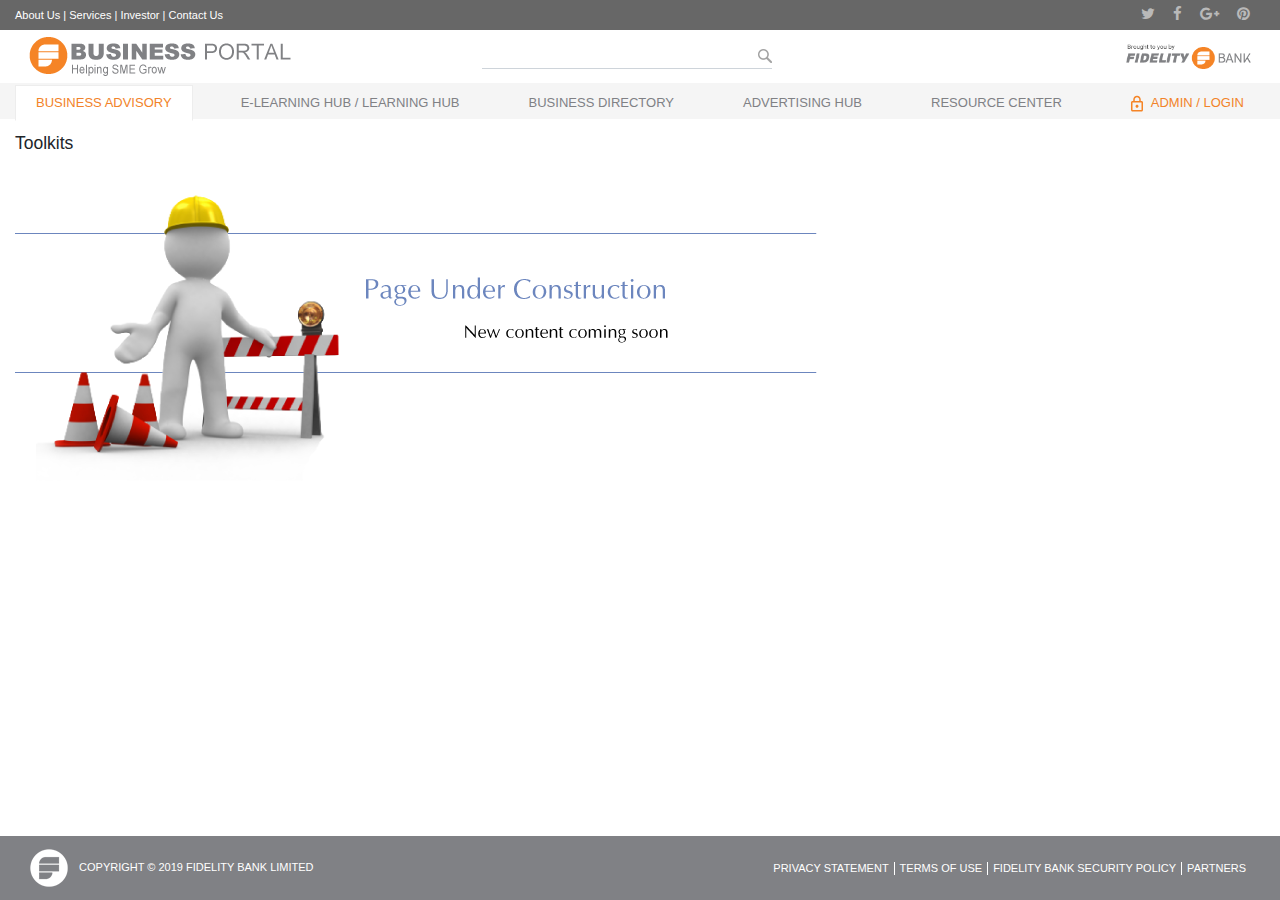
<file: toolkits.html>
<!doctype html>
<html lang="en">
<head>
<meta charset="utf-8">
<meta name="viewport" content="width=device-width, initial-scale=1, shrink-to-fit=no">
<title>::FIDELITY BANK:: | Business Advisory</title>
<link href="css/bootstrap.min.css" rel="stylesheet" >
<link href="css/customstyle.css" rel="stylesheet" >
<link href="css/responsive.css" rel="stylesheet" media="screen">
</head>
<body class="d-flex flex-column ">
  <header>
    <div class="top-bar">
      <div class="container d-flex">
        <div class="mr-auto"> <a href="#" title="About Us">About Us</a> | <a href="#" title="About Us">Services</a> | <a href="#" title="About Us">Investor</a> | <a href="#" title="About Us">Contact Us</a> </div>
        <div class="ml-auto"> 
          <a href="#" title="Facebook"><i class="fa fa-twitter top-social-link"></i></a>
          <a href="#" title="Facebook"><i class="fa fa-facebook top-social-link"></i></a>
          <a href="#" title="Facebook"><i class="fa fa-google-plus top-social-link"></i></a>
          <a href="#" title="Facebook"><i class="fa fa-pinterest top-social-link"></i></a>
          </div>
      </div>
    </div>
    <nav class="navbar navbar-expand-md navbar-light">
    <div class="container"> <a class="navbar-brand" href="index.html?video=creative.mp4&image=creative.png"><img src="images/logo.png"></a>
    
      <div class="ml-auto mr-auto">
        <form>
          <input type="text" class="form-control form-control-search">
        </form>
      </div>
      <button class="navbar-toggler" type="button" data-toggle="collapse" data-target="#navbarCollapse" aria-controls="navbarCollapse" aria-expanded="false" aria-label="Toggle navigation"> <span class="navbar-toggler-icon"></span> </button>
      <div class="ml-md-auto w-sm-100"> <a href="#" > <img src="images/copyrightlogo.png"> </a> </div>
    </div>
  </nav>
    <div class="collapse navbar-collapse d-md-block" id="navbarCollapse">
      <div class="navigation-container bg-grey">
        <div class="container">
          <ul class="text-uppercase navbar-nav mr-auto justify-content-between">
            <li class="nav-item active dropdown"> <a class="nav-link" href="#"> Business Advisory <span class="sr-only">(current)</span></a>
              <div class="dropdown-menu" aria-labelledby="dropdown01"> 
			  <a class="dropdown-item" href="Legal-Requirements.html">Govt / Legal Requirment</a> 
			  <a class="dropdown-item" href="toolkits.html">Toolkits</a> 
			  <a class="dropdown-item" href="Business-Checklists.html">Business Checklists</a> 
              <a class="dropdown-item" href="genenral-requirements.html">General Requirements </a> 
              </div>
            </li>
          <li class="nav-item"> <a class="nav-link" href="elearning.html">E-Learning Hub / Learning Hub </a> </li>
          <li class="nav-item"> <a class="nav-link" href="businessdirectory.html">Business Directory </a> </li>
          <li class="nav-item"> <a class="nav-link" href="adhub.html">Advertising Hub </a></li>
          <li class="nav-item"> <a class="nav-link" href="resourcecenter.html">Resource Center</a></li>
            <li class="nav-item">  <a class="nav-link nav-link-orange" href="Dashboard.html"><span class="icon-login"></span> Admin / Login</a></li>
          </ul>
        </div>
      </div>
    </div>
  </header>
<main role="main" class="flex-shrink-0">
  <div class="container">
          <h5 class="mt-3">Toolkits</h5>

        <img src="images/page-under-construction.png">
  </div>
</main>
<footer class="footer mt-auto py-3">
  <div class="container">
    <div class="navbar text-uppercase">
      <div class="mr-auto footer-copyright"> <span class="footer-logo"></span> Copyright &copy; 2019 Fidelity bank limited </div>
      <ul class="navbar-nav ml-auto">
        <li class="nav-item"><a href="#" class="nav-link" title="Privacy Statement">Privacy Statement</a></li>
        <li class="nav-item"><a href="#" class="nav-link" title="Terms of use">Terms of use</a></li>
        <li class="nav-item"><a href="#" class="nav-link" title="Fidelity bank security policy">Fidelity bank security policy</a></li>
        <li class="nav-item"><a href="#" class="nav-link" title="Partners">Partners</a></li>
      </ul>
    </div>
  </div>
</footer>
<script src="js/jquery-3.3.1.slim.min.js"></script> 
<script src="js/bootstrap.bundle.min.js"></script>
<script type="text/javascript">
    $(document).ready(function(){
        $('[data-toggle="tooltip"]').tooltip();
    });
  </script>
  
<style type="text/css">
    .sbh_widget .card {
    border: none !important;
    border: unset !important;
  }
        </style>
    <div id="example-widget-container">
    </div>
    <script id="widget" src="https://bots-dev.smartbothub.com/9010/minifiedFiles/widget.js" botName="Fidelity Bank" botId="fidelitybank"
    botIcon="https://bots-dev.smartbothub.com/9010/v1/api/fidelitybank/getImages?name=getImages_1.png"
    botAvatar = "https://bots-dev.smartbothub.com/9010/v1/api/fidelitybank/getImages?name=icon.png"
       secret="$2a$05$Odd6GELFnDEMB/NOCVEluuebQ276QIkbtWr0Cx2a.isbPNlMVLnMa" type="text/javascript">
    </script>


</body>
</html>
</file>
<file: css/responsive.css>
@media (min-width:1025px){
    
header .navbar-collapse .navbar-nav{
   
    font-size: 13px;
}
.container{
    max-width: 1300px;
}
}

@media (max-width:1024px) {
    .container{
        max-width: 100%;
    }
    .navbar{
        padding-left: 0;
        padding-right: 0
    }
    header .navbar-collapse .navbar-nav{
   
        font-size: 12px;
        text-align: center
    }
    .box{
        height: auto;
    }
    .eventimage{
        width: 80px;
        margin-right: 0
    }
    .eventimage img{
        width: 100%;
    }
    .eventmessage{
        width: calc(100% - 80px);
    float: left;
    padding-left: 15px;
    }
    .eventmessage h4,
    .eventmessage .h4{
        font-size: 20px;
    }
    .ei_Copy,
    .ei_Title
    {
        margin-left: 0
    }
}

@media (max-width:992px) {
    .container{
        max-width: 100%;
    }
    .navbar{
        padding-left: 0;
        padding-right: 0;
        font-size: 12px;
    }
    header .navbar-collapse .navbar-nav{
   
        font-size: 10px;
    }
    header .navbar-collapse .navbar-nav a{
       
        padding-left: 8px;
        padding-right: 8px;
        text-align: center
    }
    .custom-media .profile-img{
        width: 150px;
        height: 150px;
    }
    .custom-media .profile-img img{
        width: 100%
    }
    .custom-media .media-body{
        padding-left: 20px;
    }
    .box{
        height: auto;
    }
    .eventimage{
        width: 80px;
        margin-right: 0
    }
    .eventimage img{
        width: 100%;
    }
    .eventmessage{
        width: calc(100% - 80px);
    float: left;
    padding-left: 15px;
    }
    .eventmessage h4,
    .eventmessage .h4{
        font-size: 20px;
    }
    .ei_Copy,
    .ei_Title
    {
        margin-left: 0
    }
}


@media (max-width:767px) {
    .navbar-brand img{
        max-width: 130px;
    }
    .navbar-light .navbar-toggler{
        border: none
    }
    .btn-header-grey{
        display: block;
        line-height: 20px;
        height: 30px;
    }
    .w-sm-100{
        width: 100%;
        display: none
    }
    header .navbar-collapse .navbar-nav{
        flex-direction: column;
    }
    .navbar-toggler:focus{
        outline: none
    }
    .dropdown-menu{
        position: static;
        font-size: 12px;
    }
    .box{
        height: auto;
    }
    .custom-media{
        display: block;
        text-align: center;
        padding-bottom: 15px;
    }
    .nav-link-top{
        font-size: 0;
        float: right
    }
    .top-social-link{
        display: none;
    }
    .navbar-expand-md>.container, .navbar-expand-md>.container-fluid{
        padding-left: 15px;
    }
    .footer .navbar-nav{
       
        flex-direction: column;
        margin: 0 !important;
        text-align: center;
        display: flex;
        width: 100%;
    }
    .footer .navbar-nav li{
        border: none;
        margin-bottom: 10px;
    }
    .eventimage{
        width: 80px;
        margin-right: 0
    }
    .eventimage img{
        width: 100%;
    }
    .eventmessage{
        width: calc(100% - 80px);
    float: left;
    padding-left: 15px;
    }
    .eventmessage h4,
    .eventmessage .h4{
        font-size: 20px;
    }
    .ei_Copy,
    .ei_Title
    {
        margin-left: 0
    }
    .form-control.form-control-search{
        width: inherit;
        min-width: 100px;
        max-width: 140px;
    }
}
@media (max-width:349px) {
    .form-control.form-control-search{
        width: inherit;
        min-width: 100px;
        max-width: 100px;
    }
}
</file>
<file: css/customstyle.css>
@import url("font-awesome.min.css");
@import url("https://fonts.googleapis.com/icon?family=Material+Icons");


html, body{
    height: 100%;
	font-size:14px;
}

main > .container {
    padding: 0 15px 0;
  }
  
  .footer {
    background-color: #808185;
    font-size: 11px;
    line-height: 13px;
    color: #fff;
    padding-top: 5px !important;
    padding-bottom: 5px !important;
  }
  
  .footer > .container {
    padding-right: 15px;
    padding-left: 15px;
  }
  .footer .navbar-nav{
    -ms-flex-direction: row;
    flex-direction: row;
  }
  .footer .navbar-nav li{
      padding: 0 5px;
      border-left:1px solid #fff 
  }
  .footer .navbar-nav li:first-child{
      border-left-color: transparent 
  }
  .footer .navbar-nav a{
   
    color: #fff;
    margin: 0;
    padding: 0;
  }
  .footer-copyright{
      
  }
  code {
    font-size: 80%;
  }

.navbar-brand{
    padding-top: 0;
    padding-bottom: 0;
}
.footer-logo{
    width: 40px;
    height: 40px;
    display: inline-block;
    background: url('../images/fb_footer_icon.png') no-repeat center;
    vertical-align: middle;
    margin-right: 7px;
}

header .navbar-collapse .navbar-nav{
    flex-direction: row;
   
}
header .navbar-collapse .navbar-nav a{
    color : #808185;
    padding-left: 20px;
    padding-right: 20px;
    position: relative;
    top: 2px;
    border: 1px solid transparent;
}
header .navbar-collapse .navbar-nav a:hover,
header .navbar-collapse .navbar-nav .nav-item.active a
{
    color: #f28329;
  
    background-color: #fff;
    border: 1px solid #ededed;
    border-bottom-color: transparent 
}
header .navbar-collapse .navbar-nav .nav-item.active  .dropdown-menu a{
    border-color: transparent;
    border-bottom-color: #ededed;
  
}
.btn-header-grey{
    background-color: #e6e6e6;
    border: none;
    -webkit-border-radius:0;
    -moz-border-radius:0;
    border-radius:0; 
    color: #808185;
    min-width: 250px;
    height: 40px;
    line-height: 30px;
}

.nav-item.dropdown:hover .dropdown-menu{
    display: block;
    position: absolute;
   font-size: 12px;
   -webkit-border-radius:0;
   -moz-border-radius:0;
   border-radius:0; 
   padding: 0;
   box-shadow: 0 2px 4px rgba(0,0,0,0.2);
   border: none;

}
.nav-item.dropdown .dropdown-menu a,
.nav-item.active .dropdown-menu a
{
    color: #808185 !important
}
.nav-item .dropdown-menu a:hover{
background-color: #f28329 !important;
color: #fff !important
}
.nav-item.dropdown .dropdown-menu a:first-child{
    border-top:none 
}
.nav-item.dropdown .dropdown-menu a{
    border-top: 1px solid #eaeaea
}
.icon-login{
    width: 12px;
    height: 17px;
    display: inline-block;
    background: url('../images//icon-login.png') no-repeat center;
    vertical-align: middle;
    margin-right: 5px;
}
.bg-register{
    background-color: #f58426;
    color: #fff;
    font-size: 13px
}
.bg-register:hover{
    background-color: #f58426;
    color: #fff;
}
.nav-item.login-navi a{
    color: #f58426 !important;
}
.custom-jumbotron{
    -webkit-border-radius:0;
    -moz-border-radius:0;
    border-radius:0; 
    height: 380px;
    margin-bottom: 16px;
    background: url('../images//Banner1.png') no-repeat  #f5f5f5;
    background-size: cover
}
.custom-jumbotron_cover{
/*    -webkit-border-radius:0;
    -moz-border-radius:0;
    border-radius:0; 
    height: 380px;
    margin-bottom: 16px;
    background: url('../images//Banner1.png') no-repeat  #f5f5f5;*/
    background-size: cover;
	height:350px;
	background-color:transparent;
}
.profile-img{
    width: 100px;
    height: 100px;
    /* background: #fff;
    border: 1px solid #eaeaea;
    -webkit-border-radius:50%;
    -moz-border-radius:50%;
    border-radius:50%;  */
    display: inline-block;
    margin: 0 auto
}
.card-profile{
    background-color: #fff;
   
    border: none;
    -webkit-border-radius:0;
    -moz-border-radius:0;
    border-radius:0; 
}
.icon-100{
    width: 100%;
    height: 100%;
    display: inline-block;
    background-position: center;
    background-repeat: no-repeat;
    background-size: 83px;
}
.icon-business{

    background-image: url('../images/icon-businessResource.png')
}
.icon-marketing{
background-image: url('../images/icon-marketingServices.png')
}
.icon-document{
background-image: url('../images/icon-requiredDocument.png')
}
.card-profile h5,
.card-profile .heading5
{
    color: rgba(0,0,0,0.8);
    font-weight: normal;
}
.profile-content{
    font-size: 14px;
    color: rgba(0,0,0,0.54);
}
.btn-viewmore{
    border-color: #f58426;
    color: #f58426;
    text-transform: uppercase;
    font-size: 14px;
}
.btn-viewmore:hover{
    border-color: #f58426;
    color: #f58426;
    background-color: transparent
}
.row-16-space{
    margin-left: -8px;
    margin-right: -8px;
}
.row-10-space{
    margin-left: -5px;
    margin-right: -5px;
}
.row-16-space .col-common{
    padding-left: 8px;
    padding-right: 8px;
}
.row-10-space .col-common{
    padding-left: 5px;
    padding-right: 5px;
}
.bg-grey{
	 background-color: #f5f5f5;
 }
.bg-grey_cover{   
	background-image:url(../images/bannerbg.jpg);
	background-repeat:no-repeat;
	background-size:cover;
}
.bg-grey_cover h1{
	color: #fff;
	font-weight: bold;
	font-size: 50px;
	width: auto;
}
.text-advertise{
    font-size: 11px;
    border: 1px solid rgba(0,0,0,0.65);
    text-align: center;
   
}
.custom-media .profile-img{
    width: 300px;
    height: 300px;

}
.custom-media.align-items-center{
	margin-top:6%;	
}
.custom-media .media-body{
    padding-left: 80px;
}
.page-section-services{
    background-color: #000;
    padding-top: 16px;
    padding-bottom: 16px;
}
.page-section-services-cover{
    background-color: #ddd;
    padding-top: 16px;
    padding-bottom: 16px;
}
.box-container{
    position: static;
    
    overflow: hidden;

}
.box{
    background-color: rgba(255,255,255,0.1);
    color: #fff;
    padding: 0;
    cursor: pointer;
    height: 400px;
    position: relative;
    overflow: hidden;
  /*  height: 90px;
     position: absolute;
    bottom: 0 */
}
.box:hover{
    background-color: rgba(255,255,255,0.5);
   
}
.box:hover .content-service{
    display: none
}
.box-content{
    position: absolute;
    left: 0;
    right: 0;
    bottom: 0;
    padding: 30px;
    height: 110px;
    background-color: rgba(0,0,0,0.8);
    -webkit-transition: all 0.5s ease-in-out;
    -moz-transition: all 0.5s ease-in-out;
    -o-transition: all 0.5s ease-in-out;
    transition: all 0.5s ease-in-out;
}
.box h5{
    font-weight: normal
}
.page-section{
    padding-left: 0;
    padding-right: 0;
    padding-top: 16px;
}
.content-service{
    display: none
}
.navigation-container{
    
    padding-top: 0;
}
.w-sm-100 img{
    width: 125px;
}


.ei_Dot,.ei_Title{
    display:inline-block;
  }
  
  .ei_Dot{
    border-radius:50%;
    width:10px;
    height: 10px;  
    box-shadow: 0px 0px 52px -18px rgba(0, 0, 0, 0.75);
  }
  .dot_active{
    background-color: #FF8494;
  }
  
  .ei_Title{
    margin-left:10px;
    color:#363b41;
  }
  
  .ei_Copy{
    font-size:12px;
    margin-left:27px;
  }
  .event-details{
      width:100%;
  display: inline-block;
  
  }
  .eventimage
  {
  float:left;
  width:100px;
  height: auto;
  margin-right: 17px;
  
  }
  .progress{
    height:5px;
}
.img-advertisement{
    width: 100%;
}
.img-container{
    float: left;
    width: 100%;
    height: 100%;
}
.img-custom-fluid{
    width: 100%;
    height: 100%;
    -webkit-transition: all 0.3s ease-in-out;
  -moz-transition: all 0.3s ease-in-out;
  -o-transition: all 0.3s ease-in-out;
  transition: all 0.3s ease-in-out;
}
.box:hover .img-custom-fluid{
width: 102%;
height: 102%;
}
.box:hover .box-content{
    height: 130px;
    background-color: rgba(0,0,0,0.5)

}
.btn-warning.bg-register:not(:disabled):not(.disabled).active:focus, 
.btn-warning.bg-register:not(:disabled):not(.disabled):active:focus, 
.show>.btn-warning.bg-register.dropdown-toggle:focus{
    box-shadow: none;
    background-color: #f58426
}
.btn-warning.bg-register.focus, .btn-warning.bg-register:focus{
    box-shadow: none;
}
.btn-warning.bg-register:not(:disabled):not(.disabled).active, 
.btn-warning.bg-register:not(:disabled):not(.disabled):active, 
.show>.btn-warning.bg-register.dropdown-toggle{
    box-shadow: none;
    background-color: #f58426;
    color: #fff;
}
.top-bar{
    background-color: #676767;
    height: 30px;
    color: #fff;
    font-size: 11px;
    line-height: 30px;
}
.top-bar a{
    color: #fff
}
.top-bar a.nav-link-top,
a.nav-link-top
{
    color: #f28329 !important
}
a.nav-link-orange{
    color: #f28329 !important 
}
.top-social-link{
    color: #b9b9b9;
    font-size: 15px;
    margin-right: 15px;
}
.table-wrapper {
    background: #fff;
    padding: 0px 0px;
    margin: 0px auto;
    margin-bottom: 15px;
    
    
    }
    .table-wrapper .btn {
    float: right;
    color: #333;
    background-color: #fff;
    border-radius: 3px;
    border: none;
    outline: none !important;
    margin-left: 10px;
    }
    .table-wrapper .btn:hover {
    color: #333;
    background: #f2f2f2;
    }
    .table-wrapper .btn.btn-primary {
    color: #fff;
    background: #f28329;
    }
    .table-wrapper .btn.btn-primary:hover {
    background: #f28329;
    }
    .table-title .btn {		
    font-size: 13px;
    border: none;
    }
    .table-title .btn i {
    float: left;
    font-size: 21px;
    margin-right: 5px;
    }
    .table-title .btn span {
    float: left;
    margin-top: 2px;
    }
    .table-title {
    color: #fff;
    background: #4b5366;		
    padding: 16px 25px;
    margin: -20px -25px 10px;
    border-radius: 3px 3px 0 0;
    }
    .table-title h2 {
    margin: 5px 0 0;
    font-size: 24px;
    }
    .show-entries select.form-control {        
    width: 60px;
    margin: 0 5px;
    }

    .table-filter .filter-group {
    float: right;
    margin-left: 15px;
    }
    .table-filter input, .table-filter select {
    height: 34px;
    border-radius: 3px;
    border-color: #ddd;
    box-shadow: none;
    }
    .table thead th{
        border-bottom-width:1px 
    }
    .table-filter {
    padding: 5px 0 15px;
    font-size: 13px;
    
    margin-bottom: 5px;
    }
    .table-filter .btn {
    height: 34px;
    }
    .table-filter label {
    font-weight: normal;
    margin-left: 10px;
    }
    .table-filter select, .table-filter input {
    display: inline-block;
    margin-left: 5px;
    }
    .table-filter input {
    width: 200px;
    display: inline-block;
    }
    .filter-group select.form-control {
    width: 110px;
    }
    .filter-icon {
    float: right;
    margin-top: 7px;
    }
    .filter-icon i {
    font-size: 18px;
    opacity: 0.7;
    }	
    table.table{
        font-size: 12px;
        border: 1px solid #eee;
        margin-bottom: 0
    }
    table.table tr th, table.table tr td {
    border-color: #e9e9e9;
    padding: 12px 15px;
    vertical-align: middle;
    }
    table.table tr th:first-child {
    width: 60px;
    }
    table.table tr th:last-child {
    width: 80px;
    }
    table.table-striped tbody tr:nth-of-type(odd) {
    background-color: #fcfcfc;
    }
    table.table-striped.table-hover tbody tr:hover {
    background: #f5f5f5;
    }
    table.table th i {
    font-size: 13px;
    margin: 0 5px;
    cursor: pointer;
    }	
    table.table td a {
    font-weight: bold;
    color: #566787;
    display: inline-block;
    text-decoration: none;
    }
    table.table td a:hover {
    color: #2196F3;
    }
    table.table td a.view {        
    width: 20px;
    height: 20px;
    color: #f28329;
    border: 2px solid;
    border-radius: 30px;
    text-align: center;
    }
    .page-item.active .page-link{
        background-color: #f28329;
        border-color: #f28329;
    }
    table.table td a.view i {
    font-size: 15px;
    margin: 2px 0 0 1px;
    }   
    table.table .avatar {
    border-radius: 50%;
    vertical-align: middle;
    margin-right: 10px;
    }
    .status {
    font-size: 30px;
    margin: 2px 2px 0 0;
    display: inline-block;
    vertical-align: middle;
    line-height: 10px;
    }
    .text-success {
    color: #10c469;
    }
    .text-info {
    color: #62c9e8;
    }
    .text-warning {
    color: #FFC107;
    }
    .text-danger {
    color: #ff5b5b;
    }
    .pagination {
    float: right;
    margin: 0 0 5px;
    }
    .pagination li a {
    border: none;
    font-size: 13px;
    min-width: 30px;
    min-height: 30px;
    color: #999;
    margin: 0 2px;
    line-height: 30px;
    border-radius: 2px !important;
    text-align: center;
    padding: 0 6px;
    }
    .pagination li a:hover {
    color: #666;
    }	
    .pagination li.active a {
    background: #03A9F4;
    }
    .pagination li.active a:hover {        
    background: #0397d6;
    }
    .pagination li.disabled i {
    color: #ccc;
    }
    .pagination li i {
    font-size: 16px;
    padding-top: 6px
    }
    .hint-text {
    float: left;
    margin-top: 10px;
    font-size: 13px;
    }
    .cardhead{
        background: #fff;
        border: 1px solid #ddd;
        padding: 5px;
    }
    .table-pagination{
        border: 1px solid #ddd;
        border-top-color: transparent;
        padding: 7px 15px; 
    }
/* .card-header .mb-0{
    background: #fff;
    margin: 0 5px;
    border: 1px solid #ddd;
    padding: 5px;
} */
.event_item{
    margin-bottom: 15px;
}
.event_item:hover{
    background-color:#f5f5f5;
}
.eventimage{
    height: 80px;
    overflow: hidden;
}
.ei_Title {
    margin-left: 0
}
.page-section-home{
    background: url('../images/bg-home.jpg') no-repeat;
    background-size: cover;
    height: 825px;
}
.page-section-home-content{
    height: 435px;

}
.form-control.form-control-search{

    -webkit-border-radius:0;
    -moz-border-radius:0;
    border-radius:0; 
    border-width:0 0 1px 0; 
    background: url('../images/search_icon.png') no-repeat right center;
    height: 25px; 
    width: 290px;
    padding-right: 21px;
}
.form-control.form-control-search:focus{
outline: none;

box-shadow: none;
}
/*.sbh_widget{
	z-index:1;	
}*/

/*---------------------Search starts----------------*/
.custom-search h3, .custom-search a{
	color:#f58426;
	text-decoration:none;
}
.custom-search h3:hover, .custom-search a:hover{
	text-decoration:underline;
}
/*---------------------Search ends----------------*/

/*-----------------Chat starts-----------------------*/
#example-widget-container .card.list.carousal-container.ng-scope {
    border: 0;
}

.button.button-block.button-positive.button-small.carousal-button-borders.carousal-buttons.ng-binding.ng-scope {
    color: #fff !important;
    background-color: #f58426 !important;
}

#example-widget-container .sbh_widget .slick-next-button:hover+.next-span, .sbh_widget .slick-prev-button:hover+.prev-span{
		    vertical-align: middle !important;
	}
	#example-widget-container .sbh_widget .slick-buttons{
		margin-top:0 !important;}
		
		#example-widget-container .sbh_widget #msgContainer>div:last-child bots>.bot-card-container>.card.button-inline-card{
			overflow:inherit !important;
			}
			#example-widget-container  .modal-dialog{
				    pointer-events: auto; 
				}
			#example-widget-container	.sbh_widget .locationPopupButtons{
					
					width:auto;
					min-width:85px;
					}
					#example-widget-container #chatContainer{
						-webkit-box-shadow: 0 5px 15px rgba(0,0,0,0.3) !important;
						-moz-box-shadow: 0 5px 15px rgba(0,0,0,0.3) !important;
						box-shadow: 0 5px 15px rgba(0,0,0,0.3) !important;
						}
/*-----------------Chat ends-----------------------*/

	.custom-control-input:checked~.custom-control-label::before{
		    border-color: #f28329;
    background-color: #f28329;
	}
	
	
	.icon-contct {
	width: 26px;
	height: 26px;
	display: inline-block;
	background-repeat: no-repeat;
	background-position: center;
	vertical-align: middle;
	margin-right: 15px;
}
.icon-email {
	background-image: url(../images/icon-http.png)
}
.icon-mobile {
	background-image: url(../images/icon-mobile.png)
}
.icon-phone {
	background-image: url(../images/icon-phone.png)
}

/*---------------------Search starts----------------*/
.custom-search h3, .custom-search a{
	color:#f58426;
	text-decoration:none;
}
.custom-search h3:hover, .custom-search a:hover{
	text-decoration:underline;
}
.custom-search h3{
    color: #f58426;
	font-size:16px;
    text-decoration: none;
}


.hr-line-dashed {
    border-top: 1px dashed #e7eaec;
    color: #ffffff;
    background-color: #ffffff;
    height: 1px;
    margin: 20px 0;
}
.text-navy {
    color: #757575;
}
.custom-search .search-web, .custom-search .search-phone, .custom-search .search-lmobile {
    color: rgba(0,0,0,0.8);
}
.custom-file-label span{
	max-width:50%;
white-space: nowrap; 
  overflow: hidden;
  text-overflow: ellipsis;
	}
/*---------------------Search ends----------------*/
</file>
